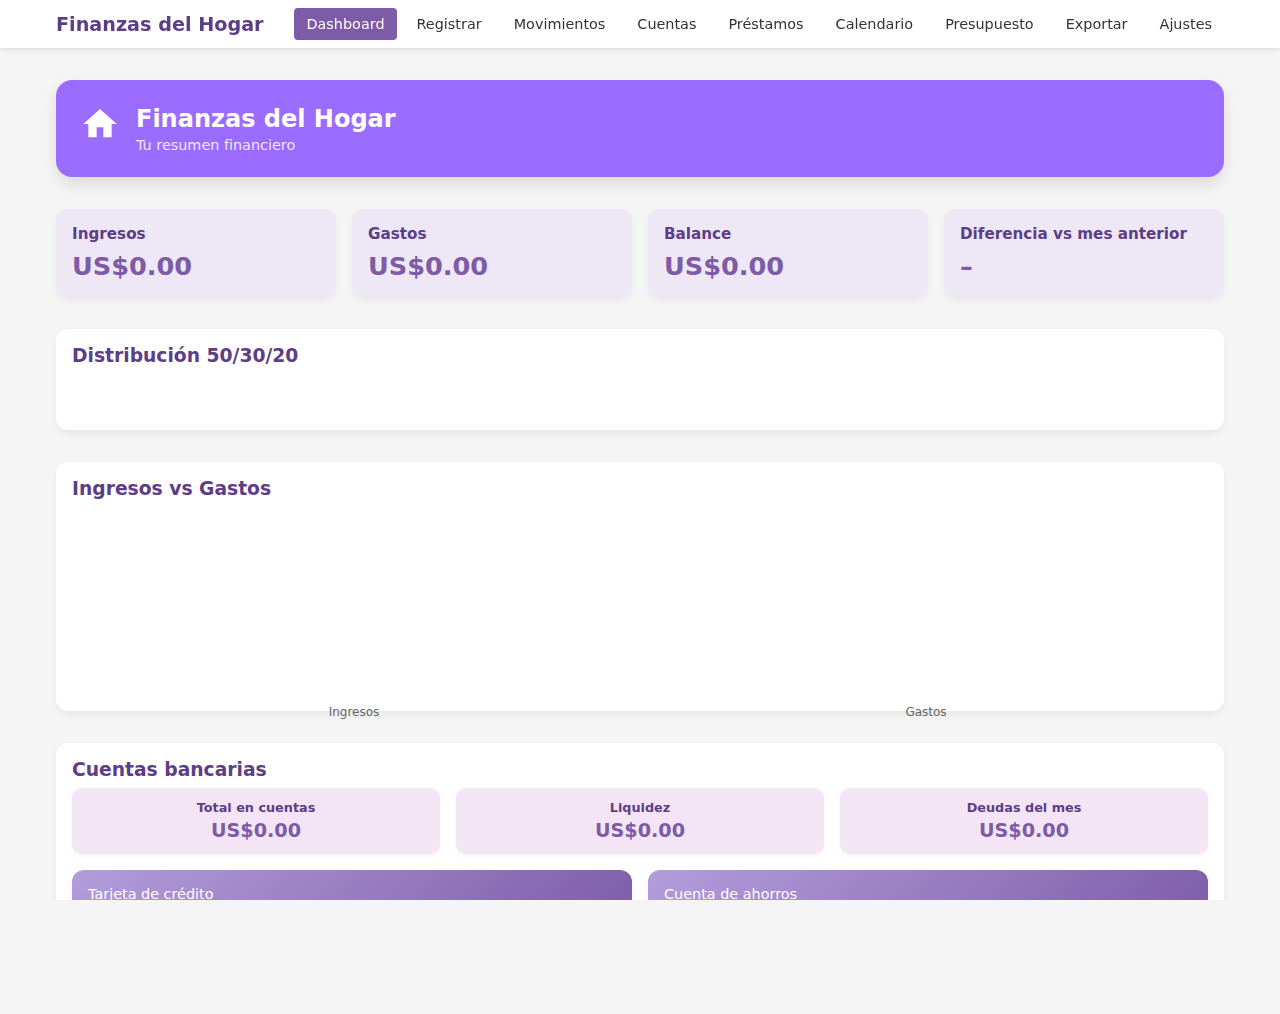
<file: finanzas_del_hogar_final_phase4/index.html>
<!DOCTYPE html>
<html lang="es">
  <head>
    <meta charset="UTF-8" />
    <meta name="viewport" content="width=device-width, initial-scale=1.0" />
    <!-- PWA primary color matching the purple iOS aesthetic -->
    <meta name="theme-color" content="#7D5BA6" />
    <title>Finanzas del Hogar</title>
    <!-- Manifest for PWA installation -->
    <link rel="manifest" href="./manifest.json" />
    <!-- Application styles: cargamos primero la versión minificada y luego la versión completa
         para que las nuevas clases de sobres se apliquen correctamente. -->
    <link rel="stylesheet" href="./style.min.css" />
    <link rel="stylesheet" href="./style.css" />
  </head>
  <body>
    <!-- Fixed navigation bar -->
    <header class="navbar">
      <!-- Encabezado móvil con menú hamburguesa y título -->
      <div id="mobile-header">
        <button id="btn-menu-mobile">☰</button>
        <span id="mobile-title">Finanzas del Hogar</span>
      </div>
      <div class="nav-container">
        <a href="#" class="nav-brand">Finanzas del Hogar</a>
        <!-- Menú de escritorio -->
        <nav class="nav-links desktop-menu">
          <!-- Each link contains a data-view attribute which corresponds
               to the id of the section it controls.  The SPA router in
               app.js will toggle visibility on click. -->
          <a href="#" class="nav-item active" data-view="dashboard">Dashboard</a>
          <a href="#" class="nav-item" data-view="registrar">Registrar</a>
          <a href="#" class="nav-item" data-view="movimientos">Movimientos</a>
          <a href="#" class="nav-item" data-view="cuentas">Cuentas</a>
          <a href="#" class="nav-item" data-view="prestamos">Préstamos</a>
          <a href="#" class="nav-item" data-view="calendario">Calendario</a>
          <a href="#" class="nav-item" data-view="presupuesto">Presupuesto</a>
          <a href="#" class="nav-item" data-view="exportar">Exportar</a>
          <a href="#" class="nav-item" data-view="ajustes">Ajustes</a>
        </nav>
      </div>
      <!-- Menú móvil desplegable -->
      <nav id="mobile-menu" class="hidden">
        <ul>
          <li data-view="dashboard">Dashboard</li>
          <li data-view="registrar">Registrar</li>
          <li data-view="movimientos">Movimientos</li>
          <li data-view="cuentas">Cuentas</li>
          <li data-view="prestamos">Préstamos</li>
          <li data-view="calendario">Calendario</li>
          <li data-view="presupuesto">Presupuesto</li>
          <li data-view="exportar">Exportar</li>
          <li data-view="ajustes">Ajustes</li>
        </ul>
      </nav>
    </header>

    <!-- Main application container.  Each section represents a view in our
         single‑page app.  Only the section with the class `active` is
         displayed at any given time. -->
    <main id="app" class="app-container">
      <!-- Dashboard view -->
      <section id="dashboard" class="view active">
        <!-- Tarjeta principal del dashboard -->
        <div class="hero-card">
          <div class="hero-icon">
            <!-- Icono de casa blanco como SVG para mejor control de color -->
            <svg width="40" height="40" viewBox="0 0 24 24" fill="none" xmlns="http://www.w3.org/2000/svg">
              <path d="M10 20v-6h4v6h5v-8h3L12 3 2 12h3v8h5z" fill="#FFFFFF" />
            </svg>
          </div>
          <div class="hero-text">
            <h2>Finanzas del Hogar</h2>
            <p>Tu resumen financiero</p>
          </div>
        </div>
        <!-- Resumen del mes -->
        <div class="dashboard-grid">
          <div class="summary-card-new" id="income-summary">
            <h3>Ingresos</h3>
            <p class="summary-value" id="income-summary-value">$0.00</p>
          </div>
          <div class="summary-card-new" id="expense-summary">
            <h3>Gastos</h3>
            <p class="summary-value" id="expense-summary-value">$0.00</p>
          </div>
          <div class="summary-card-new" id="balance-summary">
            <h3>Balance</h3>
            <p class="summary-value" id="balance-summary-value">$0.00</p>
          </div>
          <div class="summary-card-new" id="difference-summary">
            <h3>Diferencia vs mes anterior</h3>
            <p class="summary-value" id="difference-summary-value">–</p>
          </div>
        </div>
        <!-- Distribución 50/30/20 -->
        <div class="distribution-card card">
          <h3>Distribución 50/30/20</h3>
          <div class="distribution-bars">
            <div class="distribution-bar need" style="width: 50%">
              <span>50% Necesidades</span>
            </div>
            <div class="distribution-bar want" style="width: 30%">
              <span>30% Deseos</span>
            </div>
            <div class="distribution-bar saving" style="width: 20%">
              <span>20% Ahorro</span>
            </div>
          </div>
        </div>
        <!-- Gráfico simple de Ingresos vs Gastos -->
        <div class="chart-card card">
          <h3>Ingresos vs Gastos</h3>
          <div id="bar-chart" class="bar-chart"></div>
        </div>
        <!-- Sección de cuentas bancarias -->
        <div class="accounts-card card">
          <h3>Cuentas bancarias</h3>
          <div class="accounts-summary">
            <div class="account-metric">
              <h4>Total en cuentas</h4>
              <p id="accounts-total">$0.00</p>
            </div>
            <div class="account-metric">
              <h4>Liquidez</h4>
              <p id="accounts-liquid">$0.00</p>
            </div>
            <div class="account-metric">
              <h4>Deudas del mes</h4>
              <p id="accounts-debt">$0.00</p>
            </div>
          </div>
          <div class="wallet-placeholder">
            <div class="wallet-card-placeholder">Tarjeta de crédito<br />Balance: $0.00</div>
            <div class="wallet-card-placeholder">Cuenta de ahorros<br />Balance: $0.00</div>
          </div>
        </div>
      </section>

      <!-- Registrar view: formulario moderno para registrar un movimiento -->
      <section id="registrar" class="view">
        <div class="form-card">
          <h2>Registrar movimiento</h2>
          <!-- Formulario -->
          <form id="movimiento-form" class="movement-form">
            <!-- Tipo de movimiento -->
            <div class="form-group">
              <label for="mov-tipo">Tipo de movimiento</label>
              <select id="mov-tipo" required>
                <option value="ingreso">Ingreso</option>
                <option value="gasto">Gasto</option>
              </select>
            </div>
            <!-- Monto -->
            <div class="form-group">
              <label for="mov-monto">Monto</label>
              <input type="number" id="mov-monto" min="0" step="0.01" placeholder="0.00" required />
            </div>
            <!-- Sobre (solo visible en gastos) -->
            <div class="form-group" id="grupo-sobre" style="display:none;">
              <label for="mov-sobre">Sobre</label>
              <select id="mov-sobre">
                <!-- opciones cargadas dinámicamente -->
              </select>
            </div>
            <!-- Fecha oculta: la fecha se asigna automáticamente en JS -->
            <input type="hidden" id="mov-fecha" />
            <!-- Nota -->
            <div class="form-group">
              <label for="mov-nota">Nota</label>
              <textarea id="mov-nota" rows="3" placeholder="Añade una nota (opcional)"></textarea>
            </div>
            <!-- Botón -->
            <div class="form-group">
              <button type="submit" class="btn btn-primary">Guardar movimiento</button>
            </div>
          </form>
        </div>
      </section>

      <!-- Movimientos view: listado completo con filtros avanzados -->
      <section id="movimientos" class="view">
        <div class="movimientos-header">
          <h2>Movimientos</h2>
          <div class="movimientos-actions">
            <div class="search-bar">
              <input type="text" id="mov-search" placeholder="Buscar..." />
              <span class="search-icon">🔍</span>
            </div>
            <div class="filters-advanced">
              <div class="filter-group">
                <label for="mov-filter-type">Tipo</label>
                <select id="mov-filter-type">
                  <option value="todos">Todos</option>
                  <option value="ingreso">Ingresos</option>
                  <option value="gasto">Gastos</option>
                </select>
              </div>
              <div class="filter-group">
                <label for="mov-filter-range">Rango</label>
                <select id="mov-filter-range">
                  <option value="todos">Todos</option>
                  <option value="hoy">Hoy</option>
                  <option value="semana">Semana</option>
                  <option value="mes">Mes</option>
                </select>
              </div>
              <div class="filter-group">
                <label for="mov-filter-category">Categoría</label>
                <select id="mov-filter-category">
                  <option value="todas">Todas</option>
                  <!-- Categorías dinámicas -->
                </select>
              </div>
            </div>
          </div>
        </div>
        <div class="movimientos-history">
          <button id="btn-mes-actual" class="btn-secondary">Mes actual</button>
          <button id="btn-historial" class="btn-secondary">Historial mensual</button>
        </div>
        <div class="movimientos-summary">
          <div class="summary-box ingreso">
            <span>Ingresos</span>
            <p id="mov-ingresos-total">US$0.00</p>
          </div>
          <div class="summary-box gasto">
            <span>Gastos</span>
            <p id="mov-gastos-total">US$0.00</p>
          </div>
          <div class="summary-box balance">
            <span>Balance</span>
            <p id="mov-balance-total">US$0.00</p>
          </div>
        </div>
        <div class="movimientos-list" id="movimientos-list">
          <!-- Tarjetas de movimientos -->
        </div>
      </section>

      <!-- Cuentas view: estilo Apple Wallet con lista y formulario -->
      <section id="cuentas" class="view">
        <div class="cuentas-header">
          <h2>Cuentas</h2>
          <div class="cuentas-summary">
            <div class="summary-box total">
              <span>Total en cuentas</span>
              <p id="cuentas-total-saldo">US$0.00</p>
            </div>
            <div class="summary-box liquidez">
              <span>Liquidez</span>
              <p id="cuentas-liquidez">US$0.00</p>
            </div>
            <div class="summary-box deuda">
              <span>Deudas del mes</span>
              <p id="cuentas-deuda">US$0.00</p>
            </div>
          </div>
        </div>
        <div class="cuentas-stack" id="cuentas-list">
          <!-- Tarjetas de cuentas -->
        </div>
        <div class="cuenta-form-card">
          <h3 id="cuenta-form-title">Agregar cuenta</h3>
          <form id="cuenta-form">
            <div class="form-group">
              <label for="cuenta-nombre">Nombre de cuenta</label>
              <input type="text" id="cuenta-nombre" required />
            </div>
            <div class="form-group">
              <label for="cuenta-tipo">Tipo de cuenta</label>
              <select id="cuenta-tipo" required>
                <option value="">Seleccionar tipo</option>
                <option value="bancaria">Bancaria</option>
                <option value="tarjeta">Tarjeta</option>
                <option value="efectivo">Efectivo</option>
                <option value="otras">Otras</option>
              </select>
            </div>
            <div class="form-group">
              <label for="cuenta-saldo">Saldo</label>
              <input type="number" id="cuenta-saldo" step="0.01" required />
            </div>
            <div class="form-group">
              <label for="cuenta-nota">Nota</label>
              <textarea id="cuenta-nota" rows="2" placeholder="Opcional"></textarea>
            </div>
            <div class="form-group">
              <button type="submit" class="btn btn-primary">Guardar cuenta</button>
            </div>
          </form>
        </div>
      </section>

      <!-- Préstamos view -->
      <!-- =================== Módulo Préstamos =================== -->
      <section id="prestamos" class="view">
        <div class="prestamos-header">
          <h2>Préstamos</h2>
          <button id="btn-nuevo-prestamo" class="btn btn-primary">Nuevo préstamo</button>
        </div>
        <!-- Formulario para registrar o editar un préstamo -->
        <div id="prestamo-form-container" class="prestamo-form-card hidden">
          <h3 id="prestamo-form-title">Registrar préstamo</h3>
          <form id="prestamo-form" class="loan-form">
            <div class="form-group">
              <label for="prestamo-nombre">Nombre del préstamo</label>
              <input type="text" id="prestamo-nombre" required />
            </div>
            <div class="form-group">
              <label for="prestamo-tipo">Tipo de préstamo</label>
              <select id="prestamo-tipo" required>
                <option value="francesa">Francesa</option>
                <option value="americana">Americana</option>
                <option value="compuesto">Interés compuesto diario</option>
              </select>
            </div>
            <div class="form-group">
              <label for="prestamo-monto">Monto</label>
              <input type="number" id="prestamo-monto" step="0.01" min="0" required />
            </div>
            <div class="form-group">
              <label for="prestamo-tasa">Tasa anual (%)</label>
              <input type="number" id="prestamo-tasa" step="0.01" min="0" required />
            </div>
            <div class="form-group">
              <label for="prestamo-plazo">Plazo (meses)</label>
              <input type="number" id="prestamo-plazo" min="1" required />
            </div>
            <div class="form-group">
              <label for="prestamo-fecha-inicio">Fecha de inicio</label>
              <input type="date" id="prestamo-fecha-inicio" required />
            </div>
            <div class="form-group">
              <label for="prestamo-fecha-primer-pago">Fecha del primer pago</label>
              <input type="date" id="prestamo-fecha-primer-pago" required />
            </div>
            <div class="form-group">
              <button type="submit" class="btn btn-primary">Guardar préstamo</button>
            </div>
          </form>
        </div>
        <!-- Lista de préstamos activos -->
        <div id="prestamos-list" class="prestamos-list">
          <!-- Tarjetas de préstamos se insertan con JS -->
        </div>
        <!-- Detalle del préstamo seleccionado -->
        <div id="prestamo-detalle-container" class="prestamo-detalle hidden">
          <!-- Sección para mostrar detalle y cronograma -->
        </div>
      </section>

      <!-- =================== Módulo Calendario =================== -->
      <section id="calendario" class="view">
        <!-- Tabs para cambiar entre calendario y agenda -->
        <div class="calendario-tabs">
          <button id="btn-vista-calendario" class="tab-activa">Calendario</button>
          <button id="btn-vista-agenda">Agenda del Mes</button>
        </div>
        <!-- Vista del calendario -->
        <div id="vista-calendario">
          <div class="calendar-header">
            <button id="cal-prev" class="btn-nav" aria-label="Mes anterior">&#x276E;</button>
            <h2 id="calendar-title">Calendario</h2>
            <button id="cal-next" class="btn-nav" aria-label="Mes siguiente">&#x276F;</button>
          </div>
          <div class="calendar-grid" id="calendar-grid">
            <!-- Celdas del calendario -->
          </div>
          <div id="calendar-details" class="calendar-details hidden">
            <!-- Detalles del día seleccionado -->
          </div>
        </div>
        <!-- Vista de agenda financiera del mes (renombrada) -->
        <div id="vista-agenda-mes" style="display:none;">
          <h2>Agenda Financiera del Mes</h2>
          <div class="agenda-resumen">
            <p><strong>Total a pagar este mes:</strong> <span id="agenda-total"></span></p>
            <p><strong>Total pagado:</strong> <span id="agenda-pagado"></span></p>
            <p><strong>Total pendiente:</strong> <span id="agenda-pendiente"></span></p>
          </div>
          <div id="agenda-list" class="agenda-list"></div>
        </div>
      </section>

      <!-- =================== Módulo Presupuesto =================== -->
      <section id="presupuesto" class="view">
        <!-- Nueva vista de presupuesto basada en sobres -->
        <div class="sobres-header">
          <h2>Presupuesto / Sobres</h2>
          <div class="sobres-header-actions">
            <button id="btn-nuevo-sobre" class="btn btn-primary">Nuevo sobre</button>
            <button id="btn-ir-cierre-mensual" class="btn btn-secondary">Cerrar mes (sobres)</button>
          </div>
        </div>
        <!-- Resumen general de sobres -->
        <div id="sobres-resumen" class="sobres-resumen"></div>
        <!-- Lista de sobres -->
        <div id="sobres-list" class="sobres-list"></div>

        <!-- Reporte de distribución de ingresos entre sobres -->
        <div id="reporte-distribucion"></div>
        <!-- Formulario para crear o editar sobres -->
        <div id="sobre-form-container" class="sobres-form-card hidden">
          <h3 id="sobre-form-title">Nuevo sobre</h3>
          <form id="sobre-form" class="sobres-form">
            <div class="form-group">
              <label for="sobre-nombre">Nombre del sobre</label>
              <input type="text" id="sobre-nombre" required />
            </div>
            <div class="form-group">
              <label for="sobre-tipo">Tipo</label>
              <select id="sobre-tipo" required>
                <option value="fijo">Fijo</option>
                <option value="variable">Variable</option>
              </select>
            </div>
            <div class="form-group" id="sobre-limite-group">
              <label for="sobre-limite">Límite (solo fijos)</label>
              <input type="number" id="sobre-limite" step="0.01" min="0" />
            </div>
            <div class="form-group">
              <label for="sobre-prioridad">Prioridad</label>
              <select id="sobre-prioridad">
                <option value="alta">Alta (primero)</option>
                <option value="media">Media</option>
                <option value="baja">Baja (último)</option>
              </select>
            </div>
            <div class="form-group">
              <label for="sobre-categoria-distribucion">Tipo de distribución</label>
              <select id="sobre-categoria-distribucion">
                <option value="necesidad">Necesidad</option>
                <option value="deseo">Deseo</option>
                <option value="ahorro">Ahorro</option>
              </select>
            </div>
            <div class="form-group" id="grupo-dia-pago" style="display:none;">
              <label for="sobre-dia-pago">Día de pago</label>
              <input id="sobre-dia-pago" type="number" min="1" max="31" placeholder="Ej: 15" />
              <small>Es el día del mes en que normalmente pagas este gasto fijo.</small>
            </div>
            <div class="form-group">
              <label for="sobre-categoria">Categoría vinculada</label>
              <select id="sobre-categoria">
                <option value="">Sin categoría</option>
                <option value="Comida">Comida</option>
                <option value="Transporte">Transporte</option>
                <option value="Salud">Salud</option>
                <option value="Entretenimiento">Entretenimiento</option>
                <option value="Otros">Otros</option>
              </select>
            </div>
            <div class="form-group">
              <label for="sobre-metodo">Método de distribución</label>
              <select id="sobre-metodo">
                <option value="prioridad">Por prioridad</option>
                <option value="equitativa">Equitativa</option>
                <option value="proporcional">Proporcional al límite</option>
              </select>
            </div>
            <div class="form-group">
              <button type="submit" class="btn btn-primary">Guardar sobre</button>
            </div>
          </form>
        </div>
      </section>

      <!-- =================== Módulo Exportar =================== -->
      <section id="exportar" class="view">
        <h2>Exportar datos</h2>
        <div class="export-section">
          <h3>Selecciona el tipo de datos</h3>
          <div class="export-options">
            <label><input type="checkbox" id="export-movimientos" checked /> Movimientos</label>
            <label><input type="checkbox" id="export-cuentas" checked /> Cuentas</label>
            <label><input type="checkbox" id="export-prestamos" checked /> Préstamos</label>
            <label><input type="checkbox" id="export-sobres" checked /> Presupuesto/Sobres</label>
          </div>
          <h3>Formato</h3>
          <div class="export-format">
            <select id="export-format">
              <option value="json">JSON</option>
              <option value="csv">CSV</option>
              <option value="txt">TXT</option>
            </select>
            <button id="btn-exportar" class="btn btn-primary">Exportar</button>
          </div>
        </div>
        <div class="export-pdf-section">
          <h3>Informe en PDF</h3>
          <button id="btn-exportar-pdf" class="btn btn-primary">Generar PDF</button>
        </div>
      </section>

      <!-- =================== Cierre Mensual de Sobres =================== -->
      <section id="vista-cierre-mensual" class="view hidden">
        <h2>Cierre mensual de sobres</h2>
        <p>Compara el dinero físico con el saldo de la app para cada sobre.</p>
        <div id="cierre-sobres-list" class="cierre-sobres-list"></div>
        <div class="cierre-acciones">
          <button id="btn-cancelar-cierre" type="button">Cancelar</button>
          <button id="btn-confirmar-cierre" type="button" class="btn btn-primary">Confirmar cierre del mes</button>
        </div>
        <div id="cierre-resumen" class="cierre-resumen"></div>
      </section>


      <!-- =================== Módulo Ajustes =================== -->
      <section id="ajustes" class="view">
        <h2>Ajustes</h2>
        <form id="ajustes-form" class="settings-form">
          <div class="form-group">
            <label for="user-name">Nombre de usuario</label>
            <input type="text" id="user-name" />
          </div>
          <div class="form-group">
            <label for="user-currency">Moneda preferida</label>
            <select id="user-currency">
              <option value="USD">USD</option>
              <option value="DOP">DOP</option>
              <option value="EUR">EUR</option>
            </select>
          </div>
          <div class="form-group">
            <label for="font-size-select">Tamaño de fuente</label>
            <select id="font-size-select">
              <option value="med">Mediana</option>
              <option value="small">Pequeña</option>
              <option value="large">Grande</option>
            </select>
          </div>
          <div class="form-group">
            <label><input type="checkbox" id="dark-mode-toggle" /> Modo oscuro</label>
          </div>
          <div class="form-group">
            <label><input type="checkbox" id="contrast-toggle" /> Alto contraste</label>
          </div>
          <div class="form-group">
            <label><input type="checkbox" id="animations-toggle" checked /> Habilitar animaciones</label>
          </div>
          <div class="form-group">
            <button id="btn-guardar-ajustes" type="button" class="btn btn-primary">Guardar ajustes</button>
          </div>
          <div class="form-group">
            <button id="btn-export-backup" type="button" class="btn btn-secondary">Exportar backup</button>
            <input type="file" id="import-backup-input" accept="application/json" style="display:none;" />
            <button id="btn-import-backup" type="button" class="btn btn-secondary">Importar backup</button>
          </div>
          <div class="form-group">
            <button id="btn-optimize-app" type="button" class="btn btn-secondary">Optimizar App</button>
          </div>
          <div class="form-group">
            <button id="btn-reset-data" type="button" class="btn btn-danger">Restaurar todos los datos</button>
          </div>
          <p class="version-info">Versión: 1.0.0</p>
        </form>
      </section>

      <!-- =================== Vista Detalle Sobre =================== -->
      <!-- Esta vista muestra información detallada de un sobre seleccionado. -->
      <section id="vista-sobre-detalle" class="view">
        <!-- El contenido se generará dinámicamente mediante JS -->
      </section>

      <!-- =================== Vista de Cierre Mensual (placeholder) =================== -->
      <!-- Esta sección se mantuvo aquí por compatibilidad, pero ya no se usa.
           El contenido real del cierre mensual se define en la sección anterior
           con id="vista-cierre-mensual" y se controla via JS.  Esta sección
           permanece sin funcionalidad para evitar IDs duplicados. -->
      <section id="vista-cierre-mensual-legacy" class="hidden"></section>
    </main>

    <!-- Librerías externas para generación de PDF (html2canvas y jsPDF) -->
    <!-- Cargamos primero las librerías de terceros para que estén disponibles cuando se ejecute app.js -->
    <script src="https://cdnjs.cloudflare.com/ajax/libs/html2canvas/1.4.1/html2canvas.min.js" integrity="sha512-BNaP9aBhgzWrAXjN0W0mdZShSpEafVFsltL38gdnAyL7I7+dUULUNuOiyBA0jR4cE6OFB49SR1GCRXvVhXXhMw==" crossorigin="anonymous" referrerpolicy="no-referrer"></script>
    <script src="https://cdnjs.cloudflare.com/ajax/libs/jspdf/2.5.1/jspdf.umd.min.js" integrity="sha512-HIqbaTT5vZcd5pbOmT44y4AivIMuBJOCa/MEGLjm+rXhN8gGs23Qu4pWAzGn9rprAlXa/5qIwmAeGHw8UAXAuw==" crossorigin="anonymous" referrerpolicy="no-referrer"></script>
    <!-- Application script principal -->
    <!-- Cargamos la versión no minificada para incluir el sistema de sobres y demás funcionalidades actualizadas -->
    <script src="./app.js"></script>
    <!-- Register service worker if available -->
    <script>
      if ('serviceWorker' in navigator) {
        window.addEventListener('load', () => {
          navigator.serviceWorker
            .register('./service-worker.js')
            .catch((err) => console.warn('Service worker registration failed:', err));
        });
      }
    </script>
  </body>
</html>
</file>
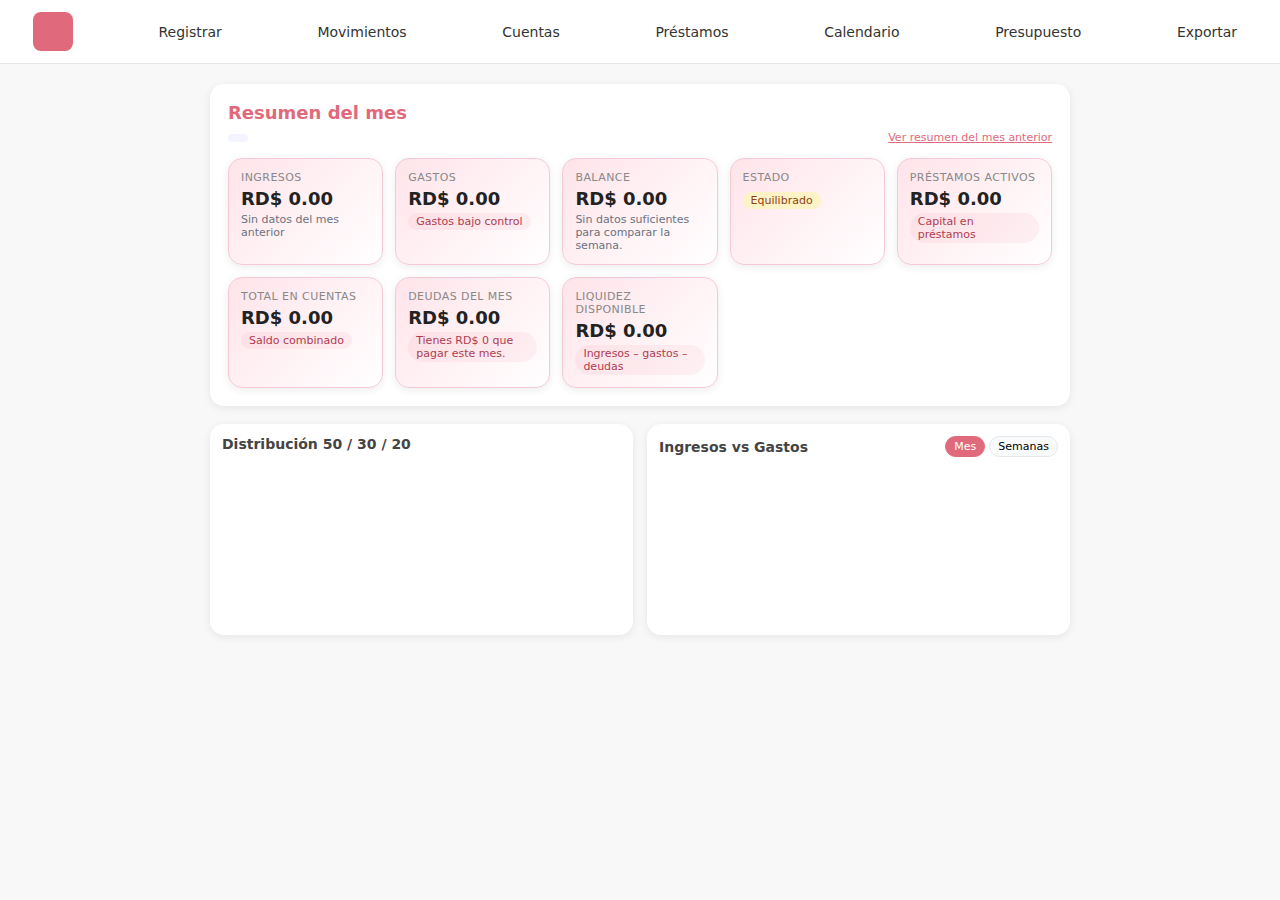
<file: jules_session_9358701973418559429_improve-app-and-refactor/index.html>
<!DOCTYPE html>
<html lang="es">
<head>
  <meta charset="UTF-8" />
  <title>Finanzas del Hogar</title>
  <meta name="viewport" content="width=device-width, initial-scale=1" />

  <!-- ICONO iOS -->
  <link rel="apple-touch-icon" href="icon-180.png">
  <link rel="apple-touch-icon" sizes="180x180" href="icon-180.png">

  <!-- PWA -->
  <link rel="manifest" href="manifest.json" />
  <meta name="theme-color" content="#ffffff" />

  <!-- Chart.js -->
  <script src="https://cdn.jsdelivr.net/npm/chart.js"></script>

  <link rel="stylesheet" href="css/style.css">
</head>

<body>
<header>
  <!-- Casita sin texto -->
  <button id="btnDashboard" class="active">
    <svg class="icon-casa" viewBox="0 0 24 24">
      <path d="M3 10.5L12 3l9 7.5V21a1 1 0 0 1-1 1h-5v-7H9v7H4a1 1 0 0 1-1-1v-10.5z"/>
    </svg>
  </button>

  <button id="btnRegistrar">Registrar</button>
  <button id="btnMovimientos">Movimientos</button>
  <button id="btnCuentas">Cuentas</button>
  <button id="btnPrestamos">Préstamos</button>
  <button id="btnCalendario">Calendario</button>
  <button id="btnPresupuesto">Presupuesto</button>
  <button id="btnExportar">Exportar</button>
</header>

<div id="notificacion" style="position: fixed; top: 20px; right: 20px; background-color: #4CAF50; color: white; padding: 15px; border-radius: 5px; z-index: 1000; display: none; white-space: pre-wrap;"></div>

<main>

  <!-- DASHBOARD -->
  <section id="seccion-dashboard">
    <div class="card">
      <h3>Resumen del mes</h3>

      <div class="month-row">
        <div id="dashboard-mes" class="month-badge"></div>
        <button type="button" id="btn-resumen-anterior" class="btn-link-small">
          Ver resumen del mes anterior
        </button>
      </div>

      <div class="dashboard-grid">
        <div class="kpi-box">
          <div class="kpi-label">Ingresos</div>
          <div class="kpi-value" id="kpi-ingresos">RD$ 0</div>
          <div class="kpi-extra" id="kpi-ingresos-variacion">Sin datos del mes anterior</div>
        </div>

        <div class="kpi-box">
          <div class="kpi-label">Gastos</div>
          <div class="kpi-value" id="kpi-gastos">RD$ 0</div>
          <span class="kpi-tag" id="kpi-gastos-alerta">Dinero que sale</span>
        </div>

        <div class="kpi-box">
          <div class="kpi-label">Balance</div>
          <div class="kpi-value" id="kpi-balance">RD$ 0</div>
          <div class="kpi-extra" id="kpi-balance-tendencia">
            Sin datos suficientes para comparar la semana.
          </div>
        </div>

        <div class="kpi-box">
          <div class="kpi-label">Estado</div>
          <span class="kpi-tag estado-badge" id="kpi-estado">En equilibrio</span>
        </div>

        <div class="kpi-box">
          <div class="kpi-label">Préstamos activos</div>
          <div class="kpi-value" id="kpi-prestamos">RD$ 0</div>
          <span class="kpi-tag">Capital en préstamos</span>
        </div>

        <div class="kpi-box">
          <div class="kpi-label">Total en cuentas</div>
          <div class="kpi-value" id="kpi-total-cuentas">RD$ 0</div>
          <span class="kpi-tag">Saldo combinado</span>
        </div>

        <div class="kpi-box">
          <div class="kpi-label">Deudas del mes</div>
          <div class="kpi-value" id="kpi-deuda-mes">RD$ 0</div>
          <span class="kpi-tag" id="kpi-deuda-texto">Tienes RD$ 0 que pagar este mes.</span>
        </div>

        <div class="kpi-box">
          <div class="kpi-label">Liquidez disponible</div>
          <div class="kpi-value" id="kpi-liquidez">RD$ 0</div>
          <span class="kpi-tag">Ingresos – gastos – deudas</span>
        </div>
      </div>
    </div>

    <div class="charts-grid">
      <div class="chart-container">
        <h4>Distribución 50 / 30 / 20</h4>
        <canvas id="chart-503020"></canvas>
        <p id="texto-503020" class="chart-footnote"></p>
      </div>

      <div class="chart-container">
        <div class="chart-header">
          <h4>Ingresos vs Gastos</h4>
          <div class="chart-toggle">
            <button class="chart-toggle-btn active" data-modo="mes">Mes</button>
            <button class="chart-toggle-btn" data-modo="semana">Semanas</button>
          </div>
        </div>
        <canvas id="chart-ing-gastos"></canvas>
      </div>
    </div>
  </section>

  <!-- REGISTRAR -->
  <section id="seccion-registrar" class="hidden">
    <div class="card">
      <div class="section-title" data-role="titulo-form">Registrar movimiento</div>
      <p class="section-subtitle">Agrega ingresos o gastos del hogar.</p>

      <form id="form-mov" data-form="movimiento">
        <div class="row form-row">
          <div>
            <label for="tipo">Tipo</label>
            <select id="tipo">
              <option value="Ingreso">Ingreso</option>
              <option value="Gasto">Gasto</option>
            </select>
          </div>

          <div>
            <label for="fecha">Fecha</label>
            <input type="date" id="fecha">
          </div>
        </div>

        <div class="form-row">
          <label for="monto">Monto</label>
          <input type="text" id="monto" placeholder="Ej: 30,000">
        </div>

        <div class="form-row">
          <label for="categoria">Categoría</label>
          <select id="categoria"></select>
        </div>

        <!-- NUEVO: seleccionar cuenta asociada -->
        <div class="form-row">
          <label for="mov-cuenta">Cuenta asociada</label>
          <select id="mov-cuenta"></select>
        </div>

        <div class="form-row">
          <label for="tipo503020">50 / 30 / 20</label>
          <select id="tipo503020">
            <option value="Necesidad">Necesidad (50%)</option>
            <option value="Deseo">Deseo (30%)</option>
            <option value="Ahorro">Ahorro (20%)</option>
          </select>
        </div>

        <div class="form-row">
          <label for="nota">Nota (opcional)</label>
          <textarea id="nota" placeholder="Ej: Supermercado, luz, salida, etc."></textarea>
        </div>

        <div class="form-row">
          <button type="submit" class="btn-primary" id="btn-guardar">
            Guardar movimiento
          </button>
        </div>
      </form>
    </div>
  </section>

  <!-- MOVIMIENTOS + HISTORIAL -->
  <section id="seccion-movimientos" class="hidden">
    <div class="card">
      <div class="section-title">Movimientos</div>
      <p class="section-subtitle">Revisa los movimientos del mes o consulta el historial mensual.</p>

      <div class="subtabs">
        <button class="subtab-btn active" data-subtab="actual">Del mes actual</button>
        <button class="subtab-btn" data-subtab="historial">Historial mensual</button>
      </div>

      <!-- SUBTAB: MOVIMIENTOS ACTUALES -->
      <div id="subtab-actual" class="subtab-content active">
        <div class="row">
          <div>
            <label>Buscar</label>
            <input type="text" id="buscar" placeholder="Filtrar por categoría, nota, monto...">
          </div>
        </div>

        <div class="row">
          <div>
            <label>Tipo</label>
            <select id="filtro-tipo">
              <option value="Todos">Todos</option>
              <option value="Ingreso">Ingresos</option>
              <option value="Gasto">Gastos</option>
            </select>
          </div>
          <div>
            <label>50 / 30 / 20</label>
            <select id="filtro503020">
              <option value="Todos">Todos</option>
              <option value="Necesidad">Necesidad</option>
              <option value="Deseo">Deseo</option>
              <option value="Ahorro">Ahorro</option>
            </select>
          </div>
        </div>

        <!-- Resumen de movimientos filtrados -->
        <p id="resumen-mov" class="section-subtitle" style="margin-top:4px;"></p>

        <div style="margin-top:10px; overflow-x:auto;">
          <table>
            <thead>
              <tr>
                <th>Fecha</th>
                <th>Tipo</th>
                <th>Monto</th>
                <th>Categoría</th>
                <th>Cuenta</th>
                <th>50/30/20</th>
                <th>Nota</th>
                <th>Editar</th>
                <th>Eliminar</th>
              </tr>
            </thead>
            <tbody id="tabla-actual"></tbody>
          </table>
        </div>
      </div>

      <!-- SUBTAB: HISTORIAL -->
      <div id="subtab-historial" class="subtab-content">
        <div class="row">
          <div>
            <label>Mes</label>
            <select id="historial-meses"></select>
          </div>
        </div>

        <div style="margin-top:10px; overflow-x:auto;">
          <table>
            <thead>
              <tr>
                <th>Fecha</th>
                <th>Tipo</th>
                <th>Monto</th>
                <th>Categoría</th>
                <th>50/30/20</th>
                <th>Nota</th>
              </tr>
            </thead>
            <tbody id="tabla-historial"></tbody>
          </table>
        </div>
      </div>
    </div>
  </section>

  <!-- CUENTAS & TARJETAS -->
  <section id="seccion-cuentas" class="hidden">
    <div class="card">
      <div class="section-title">Cuentas y tarjetas</div>
      <p class="section-subtitle">
        Visualiza tus cuentas bancarias y tarjetas al estilo Apple Wallet.
      </p>

      <div id="lista-cuentas" class="cuentas-stack"></div>
    </div>

    <div class="card">
      <div class="section-title">Agregar / editar cuenta</div>
      <p class="section-subtitle">Registra cuentas bancarias, tarjetas o efectivo.</p>

      <form id="form-cuenta">
        <input type="hidden" id="cuenta-id">

        <label for="cuenta-nombre">Nombre de la cuenta</label>
        <input type="text" id="cuenta-nombre" placeholder="Ej: Banco Popular nómina" required>

        <div class="row">
          <div>
            <label for="cuenta-tipo">Tipo</label>
            <select id="cuenta-tipo">
              <option value="Cuenta de ahorro">Cuenta de ahorro</option>
              <option value="Cuenta corriente">Cuenta corriente</option>
              <option value="Tarjeta de crédito">Tarjeta de crédito</option>
              <option value="Efectivo">Efectivo</option>
              <option value="Otra">Otra</option>
            </select>
          </div>
          <div>
            <label for="cuenta-numero">Últimos 4 dígitos</label>
            <input type="text" id="cuenta-numero" maxlength="4" placeholder="Ej: 1234">
          </div>
        </div>

        <div class="row">
          <div>
            <label for="cuenta-saldo">Saldo actual</label>
            <input type="number" id="cuenta-saldo" placeholder="Ej: 25000">
          </div>
          <div>
            <label for="cuenta-color">Color de tarjeta</label>
            <input type="color" id="cuenta-color" value="#0f172a">
            <div id="cuenta-color-preview" class="cuenta-color-preview"></div>
          </div>
        </div>

        <div class="row">
          <div>
            <label for="cuenta-dia-corte">Día de corte (tarjeta)</label>
            <input type="number" id="cuenta-dia-corte" min="1" max="31" placeholder="Ej: 15">
          </div>
          <div>
            <label for="cuenta-dia-pago">Día de pago (tarjeta)</label>
            <input type="number" id="cuenta-dia-pago" min="1" max="31" placeholder="Ej: 25">
          </div>
        </div>

        <label for="cuenta-nota">Nota (opcional)</label>
        <textarea id="cuenta-nota" placeholder="Ej: Cuenta principal de sueldo, uso diario, etc."></textarea>

        <button type="submit" class="btn-primary">Guardar cuenta</button>
      </form>
    </div>

    <div class="card" id="card-detalle-cuenta" style="display:none;">
      <div class="section-title" id="detalle-cuenta-titulo">Detalle de la cuenta</div>
      <p class="section-subtitle" id="detalle-cuenta-subtitulo"></p>
      <p id="detalle-cuenta-nota"></p>
    </div>
  </section>

  <!-- PRÉSTAMOS -->
  <section id="seccion-prestamos" class="hidden">
    <div class="card">
      <div class="section-title">Registrar préstamo</div>
      <p class="section-subtitle">
        Crea préstamos con diferentes tipos de amortización (francesa, interés compuesto diario, americana).
      </p>

      <form id="form-prestamo">
        <label for="prestamo-nombre">Nombre del préstamo</label>
        <input type="text" id="prestamo-nombre" placeholder="Ej: Préstamo carro, Banco X" required>

        <div class="row">
          <div>
            <label for="prestamo-tipo">Tipo de amortización</label>
            <select id="prestamo-tipo">
              <option value="francesa">Francesa (cuota fija)</option>
              <option value="compuesto-diario">Interés compuesto diario</option>
              <option value="americana">Americana (solo interés + capital al final)</option>
            </select>
          </div>
          <div>
            <label for="prestamo-monto">Monto</label>
            <input type="number" id="prestamo-monto" placeholder="Ej: 150000" required>
          </div>
        </div>

        <div class="row">
          <div>
            <label for="prestamo-tasa">Tasa anual (%)</label>
            <input type="number" id="prestamo-tasa" placeholder="Ej: 24" step="0.01" required>
          </div>
          <div>
            <label for="prestamo-plazo">Plazo (meses)</label>
            <input type="number" id="prestamo-plazo" placeholder="Ej: 12" required>
          </div>
        </div>

        <div class="row">
          <div>
            <label for="prestamo-fecha-inicio">Fecha de inicio</label>
            <input type="date" id="prestamo-fecha-inicio">
          </div>
          <div>
            <label for="prestamo-fecha-primer-pago">Fecha primer pago</label>
            <input type="date" id="prestamo-fecha-primer-pago">
          </div>
        </div>

        <label for="prestamo-nota">Nota (opcional)</label>
        <textarea id="prestamo-nota" placeholder="Ej: Préstamo personal, cliente, banco, etc."></textarea>

        <button type="submit" class="btn-primary">Calcular y guardar préstamo</button>
      </form>
    </div>

    <div class="card">
      <div class="section-title">Préstamos activos</div>
      <p class="section-subtitle">Lista de préstamos guardados con su resumen principal.</p>

      <div style="overflow-x:auto;">
        <table>
          <thead>
            <tr>
              <th>Nombre</th>
              <th>Tipo</th>
              <th>Monto</th>
              <th>Cuota aprox.</th>
              <th>Plazo</th>
              <th>Detalle</th>
              <th>Eliminar</th>
            </tr>
          </thead>
          <tbody id="tabla-prestamos"></tbody>
        </table>
      </div>
    </div>

    <div class="card" id="card-detalle-prestamo" style="display:none;">
      <div class="section-title" id="detalle-prestamo-titulo">Detalle del préstamo</div>
      <p class="section-subtitle" id="detalle-prestamo-subtitulo"></p>

      <div style="max-height:300px; overflow:auto; margin-top:10px;">
        <table>
          <thead>
            <tr>
              <th>#</th>
              <th>Fecha</th>
              <th>Cuota</th>
              <th>Capital</th>
              <th>Interés</th>
              <th>Saldo</th>
            </tr>
          </thead>
          <tbody id="tabla-detalle-prestamo"></tbody>
        </table>
      </div>
    </div>
  </section>

  <!-- CALENDARIO -->
  <section id="seccion-calendario" class="hidden">
    <div class="card">
      <div class="section-title">Calendario de pagos</div>
      <p class="section-subtitle">
        Visualiza cuotas de préstamos y fechas clave de tarjetas en un calendario mensual o vista de agenda.
      </p>

      <div class="cal-tabs">
        <button class="cal-tab-btn active" data-calvista="mes">Calendario</button>
        <button class="cal-tab-btn" data-calvista="agenda">Agenda</button>
      </div>

      <!-- Vista Calendario -->
      <div id="vista-cal-mes" class="cal-tab-content active">
        <div class="row" style="align-items:center; margin-bottom:8px;">
          <div class="cal-nav-btns">
            <button class="btn-small" id="cal-prev">&lt;</button>
            <button class="btn-small" id="cal-next">&gt;</button>
          </div>
          <div style="font-size:14px;font-weight:600;" id="calendario-mes-actual"></div>
        </div>

        <div class="cal-grid-header">
          <div>Lun</div>
          <div>Mar</div>
          <div>Mié</div>
          <div>Jue</div>
          <div>Vie</div>
          <div>Sáb</div>
          <div>Dom</div>
        </div>
        <div id="cal-grid" class="cal-grid-dias"></div>

        <div id="cal-detalle-dia" style="margin-top:10px; font-size:12px;">
          <span style="color:#6b7280;">Toca un día del calendario para ver sus pagos.</span>
        </div>
      </div>

      <!-- Vista Agenda -->
      <div id="vista-cal-agenda" class="cal-tab-content">
        <div id="cal-agenda-lista"></div>
      </div>
    </div>
  </section>

  <!-- PRESUPUESTO -->
  <section id="seccion-presupuesto" class="hidden">
    <div class="card">
      <div class="section-title">Presupuesto mensual</div>
      <p class="section-subtitle">Define cuánto quieres destinar a cada parte del 50 / 30 / 20.</p>

      <div class="row">
        <div>
          <label>Necesidades (50%)</label>
          <input type="number" id="presu-nec" placeholder="Ej: 20000">
        </div>
        <div>
          <label>Deseos (30%)</label>
          <input type="number" id="presu-des" placeholder="Ej: 12000">
        </div>
        <div>
          <label>Ahorros (20%)</label>
          <input type="number" id="presu-aho" placeholder="Ej: 8000">
        </div>
      </div>

      <button class="btn-primary" id="btn-presu">Guardar presupuesto</button>
    </div>
  </section>

  <!-- EXPORTAR -->
  <section id="seccion-exportar" class="hidden">
    <div class="card">
      <div class="section-title">Exportar datos</div>
      <p class="section-subtitle">Descarga tus movimientos en un archivo CSV para abrir en Excel o Numbers.</p>

      <button class="btn-primary" id="btn-exportar">Descargar CSV del mes actual</button>
    </div>
  </section>

<script src="js/script.js"></script>
</main>
</body>
</html>
</file>
<file: finanzas_del_hogar_final_phase4/style.css>
/*
 * Estilos principales para la aplicación "Finanzas del Hogar".
 * La estética se inspira en la interfaz de iOS con tonos púrpuras,
 * superficies limpias, sombras suaves y bordes redondeados.
 */

/* Variables de colores para una fácil personalización */
:root {
  --primary-color: #7d5ba6; /* Púrpura principal */
  --primary-light: #b39ddb; /* Versión más clara */
  --primary-dark: #5e3d87; /* Versión más oscura */
  --accent-color: #9575cd; /* Color de acento */
  --bg-color: #f5f5f5; /* Fondo general */
  --surface-color: #ffffff; /* Tarjetas y superficies */
  --text-color: #333333; /* Color principal del texto */
  --text-light: #666666; /* Color secundario del texto */
  --success-color: #4caf50; /* Para ingresos */
  --danger-color: #e53935; /* Para gastos */
}

/* Reset básico */
* {
  box-sizing: border-box;
  margin: 0;
  padding: 0;
}

html, body {
  height: 100%;
  font-family: system-ui, -apple-system, BlinkMacSystemFont, 'Segoe UI', Roboto, sans-serif;
  background-color: var(--bg-color);
  color: var(--text-color);
  /* Ocultamos el desplazamiento horizontal en general pero permitimos
     el desplazamiento vertical.  La clase .menu-open se aplicará al
     <body> para bloquear el scroll únicamente cuando el menú móvil
     esté abierto. */
  overflow-x: hidden;
  overflow-y: auto;
}

/* Bloquear el desplazamiento global cuando el menú móvil está abierto */
body.menu-open {
  overflow: hidden;
}

/* =====================
   Configuraciones de accesibilidad
   ===================== */
/* Tamaños de fuente configurables aplicados al elemento raíz.
   El script de ajustes añadirá las clases correspondientes a
   document.documentElement según la selección del usuario. */
.font-small {
  font-size: 14px;
}
.font-med {
  font-size: 16px;
}
.font-large {
  font-size: 18px;
}

/* Alto contraste para usuarios con necesidades visuales.
   Reasigna variables de color para maximizar el contraste. */
.contrast-high {
  --bg-color: #ffffff;
  --surface-color: #ffffff;
  --text-color: #000000;
  --primary-color: #6a1b9a;
  --primary-light: #ce93d8;
  --primary-dark: #38006b;
  --accent-color: #7b1fa2;
  --success-color: #2e7d32;
  --danger-color: #c62828;
}

/* Navbar */
.navbar {
  position: fixed;
  top: 0;
  left: 0;
  width: 100%;
  background-color: var(--surface-color);
  box-shadow: 0 2px 4px rgba(0, 0, 0, 0.1);
  z-index: 1000;
}

.nav-container {
  display: flex;
  align-items: center;
  justify-content: space-between;
  max-width: 1200px;
  margin: 0 auto;
  padding: 0.5rem 1rem;
}

.nav-brand {
  font-weight: bold;
  font-size: 1.2rem;
  color: var(--primary-dark);
  text-decoration: none;
}

.nav-links {
  display: flex;
  flex-wrap: wrap;
  gap: 0.5rem;
}

.nav-item {
  color: var(--text-color);
  padding: 0.5rem 0.75rem;
  text-decoration: none;
  border-radius: 4px;
  transition: background-color 0.2s ease;
  font-size: 0.9rem;
}

.nav-item:hover {
  background-color: var(--primary-light);
  color: var(--surface-color);
}

.nav-item.active {
  background-color: var(--primary-color);
  color: var(--surface-color);
}

/* Contenedor principal */
.app-container {
  max-width: 1200px;
  margin: 0 auto;
  padding: 5rem 1rem 2rem;
  /* El padding-top deja espacio para la barra de navegación fija */
}

/* Vistas (secciones) */
.view {
  display: none;
}

.view.active {
  display: block;
}

/* Animaciones y transiciones sutiles al estilo iOS */
.view {
  opacity: 0;
  transform: translateY(10px);
  transition: opacity 0.3s ease, transform 0.3s ease;
}
.view.active {
  opacity: 1;
  transform: translateY(0);
}
@keyframes fadeIn {
  from {
    opacity: 0;
    transform: translateY(10px);
  }
  to {
    opacity: 1;
    transform: translateY(0);
  }
}
/* Animación de fade‑in para tarjetas */
.card, .mov-card, .loan-card, .account-card, .budget-card, .summary-card-new, .form-card, .prestamo-form-card, .presupuesto-form-card {
  animation: fadeIn 0.4s ease both;
}
/* Transición para botones */
.btn {
  transition: background-color 0.2s ease, transform 0.1s ease;
}
.btn:active {
  transform: scale(0.97);
}
/* Animación de barras de progreso */
.loan-progress span,
.budget-progress span,
.distribution-bar {
  transition: width 0.6s ease;
}

/* Títulos */
h1, h2, h3 {
  color: var(--primary-dark);
  margin-bottom: 0.5rem;
}

/* Tarjetas resumen en dashboard */
.card-container {
  display: flex;
  flex-wrap: wrap;
  gap: 1rem;
  justify-content: space-between;
  margin-bottom: 2rem;
}

.card {
  background-color: var(--surface-color);
  border-radius: 12px;
  box-shadow: 0 4px 8px rgba(0, 0, 0, 0.06);
  padding: 1rem;
  flex: 1 1 250px;
  min-width: 250px;
}

.summary-card {
  position: relative;
  overflow: hidden;
}

.summary-card h2 {
  font-size: 1rem;
  margin-bottom: 0.25rem;
}

.summary-card .amount {
  font-size: 1.8rem;
  font-weight: bold;
}

/* ====== Nuevos componentes del Dashboard ====== */

/* Tarjeta principal del dashboard */
.hero-card {
  background-color: #9c6bff; /* color púrpura vibrante */
  color: #fff;
  border-radius: 16px;
  box-shadow: 0 8px 16px rgba(0, 0, 0, 0.1);
  display: flex;
  align-items: center;
  padding: 1.5rem;
  margin-bottom: 2rem;
}

.hero-icon {
  font-size: 2.5rem;
  margin-right: 1rem;
}

.hero-text h2 {
  margin: 0;
  font-size: 1.5rem;
  color: #fff;
}

.hero-text p {
  margin: 0.25rem 0 0;
  font-size: 0.9rem;
  color: #f3e5f5;
}

/* Grid de resumen mensual */
.dashboard-grid {
  display: grid;
  grid-template-columns: repeat(auto-fit, minmax(200px, 1fr));
  gap: 1rem;
  margin-bottom: 2rem;
}

.summary-card-new {
  background-color: #ede7f6; /* lila muy claro */
  border-radius: 12px;
  padding: 1rem;
  box-shadow: 0 4px 8px rgba(0, 0, 0, 0.05);
  display: flex;
  flex-direction: column;
  justify-content: space-between;
}

.summary-card-new h3 {
  font-size: 0.95rem;
  color: var(--primary-dark);
  margin-bottom: 0.5rem;
}

.summary-card-new .summary-value {
  font-size: 1.6rem;
  font-weight: bold;
  color: var(--primary-color);
}

/* Tarjeta de distribución 50/30/20 */
.distribution-card {
  margin-bottom: 2rem;
}

.distribution-card h3 {
  margin-bottom: 0.5rem;
  color: var(--primary-dark);
}

.distribution-bars {
  display: flex;
  border-radius: 12px;
  overflow: hidden;
  height: 40px;
  font-size: 0.75rem;
  color: #fff;
  text-align: center;
}

.distribution-bar {
  display: flex;
  align-items: center;
  justify-content: center;
}

.distribution-bar.need {
  background-color: #42a5f5; /* azul */
}

.distribution-bar.want {
  background-color: #ffa726; /* naranja */
}

.distribution-bar.saving {
  background-color: #66bb6a; /* verde */
}

/* Tarjeta del gráfico */
.chart-card {
  margin-bottom: 2rem;
}

.chart-card h3 {
  margin-bottom: 0.5rem;
  color: var(--primary-dark);
}

/* Bar chart inherits styles from previous definition */
.chart-card .bar-chart {
  height: 180px;
}

/* Tarjeta de cuentas bancarias */
.accounts-card {
  margin-bottom: 2rem;
}

.accounts-card h3 {
  margin-bottom: 0.5rem;
  color: var(--primary-dark);
}

.accounts-summary {
  display: flex;
  flex-wrap: wrap;
  gap: 1rem;
  margin-bottom: 1rem;
}

.account-metric {
  flex: 1 1 150px;
  background-color: #f3e5f5;
  border-radius: 10px;
  padding: 0.75rem;
  text-align: center;
  box-shadow: 0 2px 4px rgba(0, 0, 0, 0.05);
}

.account-metric h4 {
  font-size: 0.8rem;
  color: var(--primary-dark);
  margin-bottom: 0.25rem;
}

.account-metric p {
  font-size: 1.2rem;
  font-weight: bold;
  color: var(--primary-color);
}

.wallet-placeholder {
  display: flex;
  flex-wrap: wrap;
  gap: 1rem;
}

.wallet-card-placeholder {
  flex: 1 1 200px;
  background: linear-gradient(135deg, var(--primary-light), var(--primary-color));
  color: #fff;
  border-radius: 12px;
  padding: 1rem;
  box-shadow: 0 4px 8px rgba(0, 0, 0, 0.05);
  font-size: 0.9rem;
}

/* ====== Módulo Movimientos ====== */
.movimientos-header {
  display: flex;
  justify-content: space-between;
  align-items: flex-end;
  flex-wrap: wrap;
  gap: 1rem;
  margin-bottom: 1rem;
}

.movimientos-header h2 {
  color: var(--primary-dark);
  margin: 0;
}

.movimientos-actions {
  display: flex;
  flex-wrap: wrap;
  gap: 1rem;
  align-items: flex-end;
}

.search-bar {
  position: relative;
}

.search-bar input {
  padding: 0.5rem 2rem 0.5rem 0.75rem;
  border: 1px solid #d9c7ff;
  border-radius: 20px;
  background-color: #faf9ff;
  font-size: 0.9rem;
  width: 180px;
}

.search-bar .search-icon {
  position: absolute;
  right: 0.75rem;
  top: 50%;
  transform: translateY(-50%);
  font-size: 0.9rem;
  color: var(--primary-light);
  pointer-events: none;
}

.filters-advanced {
  display: flex;
  gap: 1rem;
  flex-wrap: wrap;
}

.filter-group {
  display: flex;
  flex-direction: column;
  font-size: 0.75rem;
}

.filter-group label {
  margin-bottom: 0.25rem;
  color: var(--text-light);
}

.filter-group select {
  padding: 0.5rem 0.75rem;
  border: 1px solid #d9c7ff;
  border-radius: 10px;
  background-color: #faf9ff;
  font-size: 0.9rem;
  min-width: 120px;
}

/* Buttons for history */
.btn-secondary {
  display: inline-block;
  padding: 0.5rem 1rem;
  border-radius: 20px;
  border: 1px solid var(--primary-light);
  background-color: #faf9ff;
  color: var(--primary-color);
  font-size: 0.9rem;
  cursor: pointer;
  transition: background-color 0.2s ease, color 0.2s ease;
}

.btn-secondary:hover {
  background-color: var(--primary-light);
  color: #fff;
}

/* ====== Elementos utilitarios ====== */
.hidden {
  display: none !important;
}

.btn-nav {
  background-color: transparent;
  border: none;
  color: var(--primary-color);
  font-size: 1.5rem;
  cursor: pointer;
  padding: 0 0.5rem;
  transition: color 0.2s ease;
}
.btn-nav:hover {
  color: var(--primary-dark);
}

.btn-danger {
  display: inline-block;
  padding: 0.5rem 1rem;
  border-radius: 20px;
  border: none;
  background-color: var(--danger-color);
  color: #fff;
  font-size: 0.9rem;
  cursor: pointer;
  transition: background-color 0.2s ease;
}
.btn-danger:hover {
  background-color: #c62828;
}

/* ====== Módulo Préstamos ====== */
.prestamos-header {
  display: flex;
  justify-content: space-between;
  align-items: center;
  margin-bottom: 1rem;
}
.prestamo-form-card {
  background-color: var(--surface-color);
  border-radius: 16px;
  box-shadow: 0 8px 16px rgba(0, 0, 0, 0.05);
  padding: 1.5rem;
  margin-bottom: 2rem;
}
.loan-form .form-group {
  margin-bottom: 1rem;
}
.loan-form input,
.loan-form select {
  width: 100%;
  padding: 0.5rem 0.75rem;
  border: 1px solid #d9c7ff;
  border-radius: 10px;
  background-color: #faf9ff;
  font-size: 0.9rem;
}
.prestamos-list {
  display: flex;
  flex-direction: column;
  gap: 1rem;
}
.loan-card {
  background-color: var(--surface-color);
  border-radius: 16px;
  box-shadow: 0 6px 12px rgba(0, 0, 0, 0.05);
  padding: 1rem 1.25rem;
  cursor: pointer;
  transition: transform 0.2s ease;
}
.loan-card:hover {
  transform: translateY(-3px);
}
.loan-card .loan-name {
  font-size: 1.1rem;
  font-weight: bold;
  margin-bottom: 0.25rem;
  color: var(--primary-dark);
}
.loan-card .loan-info {
  font-size: 0.8rem;
  color: var(--text-light);
  margin-bottom: 0.5rem;
}
.loan-card .loan-progress {
  height: 8px;
  border-radius: 4px;
  background-color: #e0e0e0;
  overflow: hidden;
  margin-bottom: 0.5rem;
}
.loan-card .loan-progress span {
  display: block;
  height: 100%;
  background-color: var(--primary-color);
}
.loan-card .loan-metrics {
  display: flex;
  justify-content: space-between;
  font-size: 0.8rem;
  color: var(--text-light);
}
.prestamo-detalle {
  background-color: var(--surface-color);
  border-radius: 16px;
  box-shadow: 0 6px 12px rgba(0, 0, 0, 0.05);
  padding: 1.5rem;
  margin-top: 1rem;
}
.prestamo-detalle h3 {
  margin-top: 0;
  margin-bottom: 1rem;
  color: var(--primary-dark);
}
.prestamo-detalle table {
  width: 100%;
  border-collapse: collapse;
  font-size: 0.85rem;
}
.prestamo-detalle th,
.prestamo-detalle td {
  padding: 0.5rem;
  text-align: right;
}
.prestamo-detalle th {
  background-color: #f3e5f5;
  color: var(--primary-dark);
  font-weight: normal;
}
.prestamo-detalle tr:nth-child(even) {
  background-color: #faf9ff;
}
.prestamo-detalle tr:hover {
  background-color: #f5f5f5;
}

/* ====== Módulo Calendario ====== */
.calendar-header {
  display: flex;
  justify-content: space-between;
  align-items: center;
  margin-bottom: 1rem;
}
.calendar-grid {
  display: grid;
  grid-template-columns: repeat(7, 1fr);
  gap: 0.5rem;
  background-color: var(--surface-color);
  border-radius: 16px;
  box-shadow: 0 6px 12px rgba(0, 0, 0, 0.05);
  padding: 1rem;
}
.calendar-cell {
  position: relative;
  padding: 0.75rem;
  border-radius: 12px;
  min-height: 60px;
  background-color: #faf9ff;
  cursor: pointer;
  transition: background-color 0.2s ease;
}
.calendar-cell:hover {
  background-color: #ede7f6;
}
.calendar-cell.disabled {
  opacity: 0.4;
  pointer-events: none;
}
.calendar-cell .day-number {
  font-size: 0.9rem;
  font-weight: bold;
  color: var(--primary-dark);
}
.calendar-cell .event-dots {
  margin-top: 0.25rem;
  display: flex;
  gap: 3px;
}
.event-dot {
  width: 6px;
  height: 6px;
  border-radius: 50%;
}
.event-movimiento {
  background-color: #fdd835; /* amarillo */
}
.event-prestamo {
  background-color: var(--primary-color); /* morado */
}
.event-pago-fijo {
  /* Color morado claro para pagos fijos de sobres */
  background-color: var(--accent-color);
}

/* ====== Pestañas del calendario y agenda financiera ====== */
.calendario-tabs {
  display: flex;
  gap: 10px;
  margin-bottom: 15px;
}
.calendario-tabs button {
  padding: 8px 14px;
  border-radius: 8px;
  border: none;
  background: #eee;
  cursor: pointer;
  transition: background-color 0.2s ease;
  font-size: 0.9rem;
}
.calendario-tabs button.tab-activa {
  background: var(--primary-color);
  color: #ffffff;
}

/* ====== Estilos para la agenda financiera ====== */
.agenda-resumen {
  background: var(--surface-color);
  padding: 12px;
  border-radius: 12px;
  box-shadow: 0 6px 12px rgba(0, 0, 0, 0.05);
  margin-bottom: 20px;
  font-size: 0.9rem;
}
.agenda-item {
  background: var(--surface-color);
  padding: 10px 14px;
  border-radius: 10px;
  margin-bottom: 12px;
  box-shadow: 0 6px 12px rgba(0, 0, 0, 0.05);
  display: flex;
  justify-content: space-between;
  align-items: center;
}
.agenda-item .texto {
  font-size: 0.9rem;
}
.agenda-item .monto {
  font-weight: bold;
}
.agenda-item.pendiente {
  border-left: 5px solid #d9534f; /* rojo */
}
.agenda-item.proximo {
  border-left: 5px solid #f0ad4e; /* amarillo */
}
.agenda-item.ok {
  border-left: 5px solid #5cb85c; /* verde */
}

/* ===================== Estilos para menú móvil y responsive ===================== */
/* HEADER MÓVIL */
#mobile-header {
  display: none;
  padding: 12px;
  justify-content: space-between;
  align-items: center;
}
#mobile-header #btn-menu-mobile {
  font-size: 1.7rem;
  background: none;
  border: none;
  color: var(--primary-color);
  cursor: pointer;
}
#mobile-title {
  font-weight: bold;
  font-size: 1.2rem;
  color: var(--primary-color);
}

/* MENÚ MOBILE */
/*
 * Utilizamos transform y pointer-events para que el menú no bloquee los
 * toques cuando está oculto. Por defecto, el menú está fuera de la
 * pantalla a la derecha usando translateX(100%). Cuando se agrega la
 * clase `.visible`, se mueve dentro de la pantalla. pointer-events se
 * establece en none cuando está oculto para permitir que los clics
 * pasen a la vista principal. Cuando está visible, pointer-events es
 * auto para que el usuario pueda interactuar con el menú.
 */
#mobile-menu {
  position: fixed;
  top: 0;
  right: 0;
  width: 250px;
  height: 100vh;
  background: var(--surface-color);
  transform: translateX(100%);
  transition: transform 0.3s ease;
  z-index: 999;
  padding-top: 50px;
  box-shadow: -2px 0 6px rgba(0, 0, 0, 0.1);
  pointer-events: none;
}
#mobile-menu.visible {
  transform: translateX(0);
  pointer-events: auto;
}
#mobile-menu ul {
  list-style: none;
  padding: 0;
  margin: 0;
}
#mobile-menu li {
  padding: 16px;
  font-size: 1.1rem;
  border-bottom: 1px solid #eee;
  color: #555;
  cursor: pointer;
}
#mobile-menu li:hover {
  background: #f3eaff;
  color: var(--primary-color);
}

/* ===================== Responsive ajustes para iPhone ===================== */
@media (max-width: 768px) {
  /* Ocultar menú de escritorio y mostrar header móvil */
  nav.desktop-menu {
    display: none !important;
  }
  #mobile-header {
    display: flex !important;
  }
  /* Ajustar título de la app en móvil (si aplica) */
  .app-title {
    margin-top: 5px !important;
    font-size: 1.4rem !important;
  }
  /* Tarjetas compactas en móvil */
  .card {
    padding: 14px !important;
    font-size: 0.9rem !important;
  }
  .card h3 {
    font-size: 1rem !important;
  }
  .card .monto {
    font-size: 1.3rem !important;
  }
  /* Ajustar barra de distribución para que no se corte */
  .distribution-bars {
    width: 100% !important;
    display: flex !important;
    height: 38px !important;
  }
  .distribution-bar {
    height: 100% !important;
    font-size: 0.75rem !important;
  }
  /* Centrar y ajustar márgenes/padding */
  .app-container {
    margin: 0 !important;
    padding: 10px !important;
  }
  body {
    overflow-x: hidden !important;
  }
  /* Dashboard en columna */
  .dashboard-grid {
    display: flex !important;
    flex-direction: column !important;
    gap: 10px !important;
  }
}
.event-evento {
  background-color: #42a5f5; /* azul */
}
.calendar-details {
  margin-top: 1rem;
  background-color: var(--surface-color);
  border-radius: 16px;
  box-shadow: 0 6px 12px rgba(0, 0, 0, 0.05);
  padding: 1rem;
}
.calendar-details h3 {
  margin-top: 0;
  margin-bottom: 0.5rem;
  color: var(--primary-dark);
}
.calendar-details .detail-list {
  list-style: none;
  padding-left: 0;
  margin-bottom: 0.5rem;
}
.calendar-details .detail-item {
  font-size: 0.85rem;
  margin-bottom: 0.25rem;
  display: flex;
  justify-content: space-between;
}
.calendar-details .detail-item span:last-child {
  font-weight: bold;
}

/* ====== Módulo Presupuesto ====== */
.presupuesto-header {
  display: flex;
  justify-content: space-between;
  align-items: center;
  margin-bottom: 1rem;
}
.presupuesto-form-card {
  background-color: var(--surface-color);
  border-radius: 16px;
  box-shadow: 0 8px 16px rgba(0, 0, 0, 0.05);
  padding: 1.5rem;
  margin-bottom: 2rem;
}
.budget-form .form-group {
  margin-bottom: 1rem;
}
.budget-form input,
.budget-form select {
  width: 100%;
  padding: 0.5rem 0.75rem;
  border: 1px solid #d9c7ff;
  border-radius: 10px;
  background-color: #faf9ff;
  font-size: 0.9rem;
}
.presupuesto-list {
  display: flex;
  flex-direction: column;
  gap: 1rem;
}
.budget-card {
  background-color: var(--surface-color);
  border-radius: 16px;
  box-shadow: 0 6px 12px rgba(0, 0, 0, 0.05);
  padding: 1rem;
  position: relative;
}
.budget-card .budget-header {
  display: flex;
  justify-content: space-between;
  align-items: center;
  margin-bottom: 0.5rem;
}
.budget-card .budget-name {
  font-size: 1rem;
  font-weight: bold;
  color: var(--primary-dark);
}
.budget-card .budget-type {
  font-size: 0.75rem;
  color: var(--text-light);
}
.budget-card .budget-progress {
  height: 10px;
  border-radius: 5px;
  background-color: #e0e0e0;
  overflow: hidden;
  margin-bottom: 0.5rem;
}
.budget-card .budget-progress span {
  display: block;
  height: 100%;
}
.budget-card .budget-metrics {
  font-size: 0.8rem;
  color: var(--text-light);
  display: flex;
  justify-content: space-between;
}
.budget-progress.green span {
  background-color: var(--success-color);
}
.budget-progress.yellow span {
  background-color: #fbc02d;
}
.budget-progress.red span {
  background-color: var(--danger-color);
}

/* ====== Módulo Sobres (sistema de envelopes) ====== */
.sobres-header {
  display: flex;
  justify-content: space-between;
  align-items: center;
  margin-bottom: 1rem;
}

/* Acciones agrupadas dentro del encabezado de sobres */
.sobres-header-actions {
  display: flex;
  gap: 8px;
}
.sobres-resumen {
  margin-bottom: 1rem;
}
.sobres-summary-grid {
  display: flex;
  flex-wrap: wrap;
  gap: 1rem;
}
.summary-card-sobres {
  flex: 1;
  min-width: 180px;
  background-color: var(--surface-color);
  border-radius: 16px;
  box-shadow: 0 6px 12px rgba(0, 0, 0, 0.05);
  padding: 1rem;
}
.summary-card-sobres h3 {
  margin-bottom: 0.5rem;
  font-size: 1rem;
  color: var(--primary-dark);
}
.summary-card-sobres .summary-value {
  font-size: 1.2rem;
  font-weight: bold;
  color: var(--primary-dark);
}
.sobres-list {
  /* Contenedor de la lista de sobres en la vista de presupuesto.  */
  display: flex;
  flex-direction: column;
  gap: 12px;
}
.sobre-card {
  /* Card para cada sobre en la lista. Simplificada para mostrar icono, nombre y saldo. */
  display: flex;
  align-items: center;
  padding: 12px 14px;
  border-radius: 14px;
  background: #f6f0ff;
  cursor: pointer;
  transition: background 0.2s ease;
}

/* Hover sobre el sobre */
.sobre-card:hover {
  background: #e8d8ff;
}

/* Icono grande a la izquierda */
.sobre-icono {
  font-size: 1.8rem;
  margin-right: 10px;
}

/* Contenedor de información */
.sobre-info {
  flex: 1;
}

.sobre-nombre {
  font-weight: 600;
  margin-bottom: 4px;
  font-size: 1rem;
}

.sobre-saldo {
  font-weight: 700;
  font-size: 0.9rem;
}

/* Contenedor de badges */
.sobre-tags {
  margin-top: 4px;
  font-size: 0.75rem;
  display: flex;
  gap: 6px;
}

.sobre-tag {
  padding: 2px 6px;
  border-radius: 999px;
  background: rgba(0, 0, 0, 0.05);
  font-size: 0.7rem;
}
.sobres-form-card {
  background-color: var(--surface-color);
  border-radius: 16px;
  box-shadow: 0 8px 16px rgba(0, 0, 0, 0.05);
  padding: 1.5rem;
  margin-bottom: 2rem;
}
.sobres-form .form-group {
  margin-bottom: 1rem;
}

/* ===================== Animaciones de Sobres ===================== */
/* Contenedor principal de cada sobre: permite overflow para chips */
.sobre-card {
  position: relative;
  overflow: hidden;
}

/* Pulso cuando entra dinero al sobre */
.sobre-income-anim {
  animation: sobreIncomePulse 0.8s ease-out;
  box-shadow: 0 0 0 2px rgba(125, 91, 166, 0.25);
}

@keyframes sobreIncomePulse {
  0% {
    transform: scale(1);
    box-shadow: 0 0 0 0 rgba(125, 91, 166, 0.4);
  }
  50% {
    transform: scale(1.02);
    box-shadow: 0 0 0 6px rgba(125, 91, 166, 0);
  }
  100% {
    transform: scale(1);
    box-shadow: 0 0 0 0 rgba(125, 91, 166, 0);
  }
}

/* Temblor cuando sale dinero del sobre */
.sobre-expense-anim {
  animation: sobreExpenseShake 0.4s ease;
}

@keyframes sobreExpenseShake {
  0% {
    transform: translateX(0);
  }
  25% {
    transform: translateX(-3px);
  }
  50% {
    transform: translateX(3px);
  }
  75% {
    transform: translateX(-3px);
  }
  100% {
    transform: translateX(0);
  }
}

/* Capa para chips flotantes */
.sobre-anim-layer {
  position: absolute;
  bottom: 8px;
  right: 10px;
  pointer-events: none;
}

/* Chips flotantes para ingresos y gastos */
.sobre-chip {
  display: inline-block;
  padding: 0.2rem 0.6rem;
  border-radius: 999px;
  font-size: 0.75rem;
  color: #fff;
  margin-top: 0.15rem;
  opacity: 0;
  transform: translateY(5px);
  animation: chipFloat 0.9s ease-out forwards;
}

.sobre-chip.ingreso {
  background-color: var(--success-color);
}

.sobre-chip.gasto {
  background-color: var(--danger-color);
}

@keyframes chipFloat {
  0% {
    opacity: 0;
    transform: translateY(5px);
  }
  30% {
    opacity: 1;
    transform: translateY(0);
  }
  100% {
    opacity: 0;
    transform: translateY(-12px);
  }
}

/* ================== Vista de Detalle de Sobre =================== */
.detalle-sobre {
  padding: 16px;
}
.detalle-sobre h2 {
  margin-bottom: 8px;
}
.detalle-sobre .saldo {
  font-size: 1.2rem;
  margin-bottom: 12px;
}
@media (max-width: 768px) {
  .detalle-sobre {
    padding: 12px;
  }
}
.sobres-form input,
.sobres-form select {
  width: 100%;
  padding: 0.5rem 0.75rem;
  border: 1px solid #d9c7ff;
  border-radius: 10px;
  background-color: #faf9ff;
  font-size: 0.9rem;
}

/* ====== Módulo Exportar ====== */
.export-section,
.export-pdf-section {
  background-color: var(--surface-color);
  border-radius: 16px;
  box-shadow: 0 6px 12px rgba(0, 0, 0, 0.05);
  padding: 1.5rem;
  margin-bottom: 1.5rem;
}
.export-options {
  display: flex;
  flex-wrap: wrap;
  gap: 1rem;
  margin-bottom: 1rem;
}
.export-options label {
  display: flex;
  align-items: center;
  font-size: 0.9rem;
  color: var(--text-color);
  gap: 0.25rem;
}
.export-format {
  display: flex;
  align-items: center;
  gap: 1rem;
  margin-bottom: 1rem;
}

/* ====== Módulo Ajustes ====== */
.settings-form {
  background-color: var(--surface-color);
  border-radius: 16px;
  box-shadow: 0 8px 16px rgba(0, 0, 0, 0.05);
  padding: 1.5rem;
  max-width: 500px;
}
.settings-form .form-group {
  margin-bottom: 1rem;
}
.settings-form input,
.settings-form select {
  width: 100%;
  padding: 0.5rem 0.75rem;
  border: 1px solid #d9c7ff;
  border-radius: 10px;
  background-color: #faf9ff;
  font-size: 0.9rem;
}
.version-info {
  font-size: 0.75rem;
  color: var(--text-light);
  text-align: center;
  margin-top: 1rem;
}

/* Dark mode styles - toggled via body.dark-mode */
body.dark-mode {
  --bg-color: #121212;
  --surface-color: #1e1e1e;
  --text-color: #ffffff;
  --text-light: #cccccc;
  --primary-color: #b39ddb;
  --primary-light: #d1c4e9;
  --primary-dark: #9575cd;
  --success-color: #66bb6a;
  --danger-color: #ef5350;
}

.movimientos-history {
  margin-top: 1rem;
  margin-bottom: 1rem;
  display: flex;
  gap: 1rem;
  flex-wrap: wrap;
}

/* Summary boxes for Movimientos */
.movimientos-summary {
  display: flex;
  flex-wrap: wrap;
  gap: 1rem;
  margin-bottom: 1rem;
}

.summary-box {
  flex: 1 1 150px;
  padding: 0.75rem 1rem;
  border-radius: 12px;
  box-shadow: 0 2px 4px rgba(0, 0, 0, 0.05);
  background-color: #ede7f6;
  text-align: center;
}

.summary-box span {
  display: block;
  font-size: 0.8rem;
  color: var(--text-light);
}

.summary-box p {
  margin: 0.25rem 0 0;
  font-size: 1.4rem;
  font-weight: bold;
}

.summary-box.ingreso {
  background-color: #e8f5e9; /* verde muy claro */
  color: var(--success-color);
}

.summary-box.gasto {
  background-color: #ffebee; /* rojo muy claro */
  color: var(--danger-color);
}

.summary-box.balance {
  background-color: #f3e5f5; /* lila claro */
  color: var(--primary-color);
}

/* Lista de movimientos */
.movimientos-list {
  display: flex;
  flex-direction: column;
  gap: 1rem;
}

.mov-card {
  background-color: var(--surface-color);
  border-radius: 12px;
  box-shadow: 0 4px 8px rgba(0, 0, 0, 0.05);
  padding: 0.75rem 1rem;
  display: flex;
  flex-direction: column;
  gap: 0.25rem;
}

.mov-card-header {
  display: flex;
  justify-content: space-between;
  font-size: 0.9rem;
  font-weight: bold;
}

.mov-card-body {
  font-size: 0.85rem;
  color: var(--text-light);
}

.mov-card-footer {
  font-size: 0.75rem;
  color: var(--text-light);
  text-align: right;
}

.mov-card.ingreso .mov-card-amount {
  color: var(--success-color);
}

.mov-card.gasto .mov-card-amount {
  color: var(--danger-color);
}

/* ====== Módulo Cuentas ====== */
.cuentas-header {
  display: flex;
  justify-content: space-between;
  flex-wrap: wrap;
  gap: 1rem;
  margin-bottom: 1rem;
}

.cuentas-header h2 {
  margin: 0;
  color: var(--primary-dark);
}

.cuentas-summary {
  display: flex;
  flex-wrap: wrap;
  gap: 1rem;
}

.cuentas-stack {
  position: relative;
  margin-bottom: 2rem;
}

.account-card {
  background: linear-gradient(135deg, var(--primary-light), var(--primary-color));
  color: #fff;
  border-radius: 16px;
  padding: 1rem 1.25rem;
  box-shadow: 0 6px 12px rgba(0, 0, 0, 0.1);
  margin-bottom: -80px; /* stacked effect */
  transition: transform 0.3s ease;
  cursor: pointer;
}

.account-card:hover {
  transform: translateY(-5px);
}

.account-card .account-name {
  font-size: 1.1rem;
  font-weight: bold;
  margin-bottom: 0.25rem;
}

.account-card .account-type {
  font-size: 0.8rem;
  opacity: 0.8;
  margin-bottom: 0.5rem;
}

.account-card .account-balance {
  font-size: 1.4rem;
  font-weight: bold;
  margin-bottom: 0.25rem;
}

.account-card .account-updated {
  font-size: 0.7rem;
  opacity: 0.8;
}

/* Formulario de cuentas */
.cuenta-form-card {
  background-color: var(--surface-color);
  border-radius: 16px;
  box-shadow: 0 8px 16px rgba(0, 0, 0, 0.05);
  padding: 1.5rem;
  margin-bottom: 2rem;
}

.cuenta-form-card h3 {
  color: var(--primary-dark);
  margin-bottom: 1rem;
  text-align: center;
}

.cuenta-form-card .form-group {
  margin-bottom: 1rem;
}

.cuenta-form-card input,
.cuenta-form-card select,
.cuenta-form-card textarea {
  width: 100%;
  padding: 0.5rem 0.75rem;
  border: 1px solid #d9c7ff;
  border-radius: 10px;
  background-color: #faf9ff;
  font-size: 1rem;
}

.cuenta-form-card input:focus,
.cuenta-form-card select:focus,
.cuenta-form-card textarea:focus {
  outline: none;
  border-color: var(--primary-color);
  box-shadow: 0 0 0 2px rgba(125, 91, 166, 0.2);
}

/* Colors for summary cards controlled via JS */
#income-card {
  background: linear-gradient(135deg, var(--success-color), var(--primary-light));
  color: #fff;
}

#expense-card {
  background: linear-gradient(135deg, var(--danger-color), var(--primary-light));
  color: #fff;
}

#balance-card {
  background: linear-gradient(135deg, var(--primary-color), var(--primary-dark));
  color: #fff;
}

/* Chart container */
.chart-container {
  background-color: var(--surface-color);
  border-radius: 12px;
  box-shadow: 0 4px 8px rgba(0, 0, 0, 0.05);
  padding: 1rem;
}

.bar-chart {
  display: flex;
  align-items: flex-end;
  height: 200px;
  gap: 0.5rem;
  margin-top: 1rem;
}

.bar {
  flex: 1;
  border-radius: 8px 8px 0 0;
  position: relative;
  background-color: var(--primary-light);
  transition: height 0.3s ease;
}

.bar.income {
  background-color: var(--success-color);
}

.bar.expense {
  background-color: var(--danger-color);
}

.bar-label {
  position: absolute;
  bottom: -1.5rem;
  left: 50%;
  transform: translateX(-50%);
  font-size: 0.75rem;
  color: var(--text-light);
}

/* Formulario */
.form {
  background-color: var(--surface-color);
  border-radius: 12px;
  padding: 1rem;
  box-shadow: 0 4px 8px rgba(0, 0, 0, 0.05);
  max-width: 500px;
  margin: 0 auto;
}

.form-group {
  margin-bottom: 1rem;
}

.form-group label {
  display: block;
  margin-bottom: 0.25rem;
  color: var(--text-light);
  font-size: 0.9rem;
}

.form-group input,
.form-group select {
  width: 100%;
  padding: 0.5rem;
  border: 1px solid #ddd;
  border-radius: 8px;
  font-size: 1rem;
  background-color: #fafafa;
  transition: border-color 0.2s ease;
}

.form-group input:focus,
.form-group select:focus {
  outline: none;
  border-color: var(--primary-color);
}

.btn {
  display: inline-block;
  padding: 0.75rem 1.5rem;
  background-color: var(--primary-color);
  color: #fff;
  border: none;
  border-radius: 25px;
  font-size: 1rem;
  cursor: pointer;
  transition: background-color 0.2s ease;
}

.btn:hover {
  background-color: var(--primary-dark);
}

/* ====== Formulario de registro de movimiento ====== */
.form-card {
  background-color: var(--surface-color);
  border-radius: 16px;
  box-shadow: 0 8px 16px rgba(0, 0, 0, 0.05);
  padding: 2rem;
  max-width: 600px;
  margin: 0 auto;
}

.form-card h2 {
  color: var(--primary-dark);
  margin-bottom: 1.5rem;
  font-size: 1.5rem;
  text-align: center;
}

.movement-form .form-group {
  margin-bottom: 1.25rem;
}

.movement-form label {
  display: block;
  margin-bottom: 0.5rem;
  color: var(--text-light);
  font-size: 0.9rem;
}

.movement-form input[type="number"],
.movement-form input[type="date"],
.movement-form select,
.movement-form textarea {
  width: 100%;
  padding: 0.6rem 0.75rem;
  border: 1px solid #d9c7ff;
  border-radius: 10px;
  background-color: #faf9ff;
  font-size: 1rem;
  color: var(--text-color);
  transition: border-color 0.2s ease;
}

.movement-form input:focus,
.movement-form select:focus,
.movement-form textarea:focus {
  outline: none;
  border-color: var(--primary-color);
  box-shadow: 0 0 0 2px rgba(125, 91, 166, 0.2);
}

.movement-form textarea {
  resize: vertical;
}

/* Chips de categorías rápidas */
.quick-categories {
  display: flex;
  flex-wrap: wrap;
  gap: 0.5rem;
  margin-top: 0.5rem;
}

.category-chip {
  background-color: #f3e5f5;
  color: var(--primary-dark);
  border: 1px solid #e0cde9;
  border-radius: 20px;
  padding: 0.25rem 0.75rem;
  font-size: 0.8rem;
  cursor: pointer;
  transition: background-color 0.2s ease, color 0.2s ease;
}

.category-chip:hover {
  background-color: var(--primary-light);
  color: #fff;
  border-color: var(--primary-light);
}

.category-chip.selected {
  background-color: var(--primary-color);
  color: #fff;
  border-color: var(--primary-color);
}

/* Toast de confirmación */
.toast {
  position: fixed;
  bottom: 2rem;
  left: 50%;
  transform: translateX(-50%);
  background-color: var(--primary-color);
  color: #fff;
  padding: 0.75rem 1.5rem;
  border-radius: 25px;
  box-shadow: 0 4px 8px rgba(0, 0, 0, 0.1);
  opacity: 0;
  transition: opacity 0.3s ease;
  z-index: 2000;
}

.toast.show {
  opacity: 1;
}

/* Tabla de movimientos */
.filters {
  display: flex;
  flex-wrap: wrap;
  gap: 1rem;
  margin-bottom: 1rem;
  font-size: 0.9rem;
}

.table {
  width: 100%;
  border-collapse: collapse;
  background-color: var(--surface-color);
  border-radius: 12px;
  overflow: hidden;
  box-shadow: 0 4px 8px rgba(0, 0, 0, 0.05);
}

.table th,
.table td {
  padding: 0.75rem;
  text-align: left;
  border-bottom: 1px solid #eee;
}

.table th {
  background-color: var(--primary-light);
  color: #fff;
  font-weight: normal;
}

.table tr:last-child td {
  border-bottom: none;
}

/* Wallet cards */
.wallet {
  display: flex;
  flex-direction: column;
  gap: 1rem;
  margin-bottom: 1rem;
}

.wallet-card {
  background-color: var(--surface-color);
  border-radius: 12px;
  box-shadow: 0 4px 8px rgba(0, 0, 0, 0.05);
  padding: 1rem;
}

.wallet-card-header {
  font-weight: bold;
  margin-bottom: 0.5rem;
  color: var(--primary-dark);
}

.info-text {
  color: var(--text-light);
  font-size: 0.9rem;
  margin-top: 1rem;
}

/* Responsivo */
@media (max-width: 768px) {
  .nav-links {
    flex-direction: column;
    align-items: flex-start;
    gap: 0;
  }
  .nav-item {
    padding: 0.5rem 0;
  }
  .card-container {
    flex-direction: column;
  }
  .filters {
    flex-direction: column;
    gap: 0.5rem;
  }
}

/* ================ Nuevas tarjetas de sobres y ficha de detalle ================ */
/* Contenedor de la lista de sobres */
.sobres-list {
  display: flex;
  flex-direction: column;
  gap: 12px;
}

/* Tarjeta de sobre */
.sobre-card {
  display: flex;
  align-items: center;
  padding: 12px 14px;
  border-radius: 16px;
  background: #f5edff;
  cursor: pointer;
  transition: transform 0.08s ease, box-shadow 0.08s ease;
}
.sobre-card:hover {
  transform: translateY(-1px);
  box-shadow: 0 6px 14px rgba(0,0,0,0.06);
}

/* Icono del sobre */
.sobre-icono {
  font-size: 1.9rem;
  margin-right: 10px;
}

/* Información del sobre */
.sobre-info {
  flex: 1;
}
.sobre-nombre {
  font-weight: 600;
  margin-bottom: 4px;
}
.sobre-saldo {
  font-weight: 700;
}

/* Etiquetas del sobre */
.sobre-tags {
  margin-top: 4px;
  display: flex;
  flex-wrap: wrap;
  gap: 4px;
  font-size: 0.75rem;
}
.sobre-tag {
  padding: 2px 6px;
  border-radius: 999px;
  background: rgba(0,0,0,0.04);
}

/* Detalle del sobre */
.detalle-sobre {
  padding: 16px;
}
.detalle-titulo {
  display: flex;
  align-items: center;
  gap: 8px;
  margin: 12px 0;
}
.detalle-saldo {
  font-size: 1.1rem;
  margin-bottom: 12px;
}
.detalle-section {
  margin-top: 12px;
}

/* Barra de meta en detalle */
.barra-meta {
  width: 100%;
  height: 8px;
  border-radius: 999px;
  background: rgba(0,0,0,0.06);
  overflow: hidden;
  margin-top: 6px;
}
.barra-meta-fill {
  height: 100%;
  border-radius: inherit;
  background: #9b5bff;
}

/* Historial dentro del detalle */
.historial-sobre {
  margin-top: 8px;
  border-radius: 12px;
  background: rgba(0,0,0,0.02);
  padding: 8px;
}
.hist-mov {
  display: flex;
  justify-content: space-between;
  font-size: 0.85rem;
  padding: 4px 0;
  border-bottom: 1px solid rgba(0,0,0,0.04);
}
.hist-mov:last-child {
  border-bottom: none;
}
.hist-vacio {
  font-size: 0.85rem;
  color: #777;
}

/* =================== EVENTOS Y AGENDA FINANCIERA (Fase 3) =================== */
/* Estilos para eventos de pagos fijos en el calendario */
.evento-fijo {
  background: #f9f1ff;
  padding: 4px 6px;
  margin-top: 4px;
  border-radius: 6px;
  font-size: 0.75rem;
  display: flex;
  align-items: center;
  gap: 6px;
}

/* Lista para la agenda del mes */
.agenda-list {
  display: flex;
  flex-direction: column;
  gap: 12px;
  padding: 12px;
}

/* Elemento individual de la agenda */
.agenda-item {
  display: flex;
  background: #faf7ff;
  padding: 10px;
  border-radius: 12px;
  gap: 10px;
}

.agenda-icono {
  font-size: 1.8rem;
}

.agenda-info {
  flex: 1;
}

.agenda-nombre {
  font-weight: 600;
}

.agenda-detalles {
  font-size: 0.85rem;
  margin-top: 4px;
  display: flex;
  justify-content: space-between;
}

/* Tabs para el calendario/agenda */
.calendario-tabs {
  display: flex;
  gap: 10px;
  margin-bottom: 10px;
}

.calendario-tabs button {
  padding: 6px 12px;
  border-radius: 8px;
  border: none;
  background: #ece3ff;
  cursor: pointer;
}

.calendario-tabs .tab-activa {
  background: #9b5bff;
  color: white;
}

@media (max-width: 768px) {
  .evento-fijo {
    font-size: 0.65rem;
  }
  .agenda-item {
    padding: 8px;
  }
  .agenda-icono {
    font-size: 1.4rem;
  }
}

/* Botón para volver desde el detalle */
.btn-volver-sobres {
  border: none;
  background: transparent;
  color: #8a3bff;
  font-weight: 600;
  margin-bottom: 8px;
  cursor: pointer;
}

/* Ajustes móviles */
@media (max-width: 768px) {
  .detalle-sobre {
    padding: 12px;
  }
  .sobre-card {
    padding: 10px 12px;
  }
}

/* Reporte de distribución de ingresos entre sobres */
#reporte-distribucion {
  margin-top: 1rem;
  padding: 0.5rem 0.75rem;
  background: #f5edff;
  border-radius: 12px;
  box-shadow: 0 2px 4px rgba(0, 0, 0, 0.05);
  font-size: 0.9rem;
  line-height: 1.4;
}

/* =================== Estilos para el cierre mensual =================== */
/* Contenedor de la lista de sobres en el cierre mensual */
.cierre-sobres-list {
  display: flex;
  flex-direction: column;
  gap: 12px;
  margin-top: 12px;
}

/* Ítem individual del cierre mensual */
.cierre-sobre-item {
  padding: 10px 12px;
  border-radius: 12px;
  background: #f6f2ff;
}

.cierre-sobre-encabezado {
  display: flex;
  align-items: center;
  gap: 8px;
  margin-bottom: 6px;
  font-weight: 600;
}

.cierre-sobre-icono {
  font-size: 1.6rem;
}

.cierre-sobre-body {
  font-size: 0.9rem;
  display: flex;
  flex-direction: column;
  gap: 4px;
}

.cierre-sobre-linea {
  display: flex;
  justify-content: space-between;
  align-items: center;
  gap: 8px;
}

.cierre-sobre-linea input,
.cierre-sobre-linea select {
  flex: 1;
  padding: 4px 6px;
  border-radius: 6px;
  border: 1px solid #d1c3ff;
}

.cierre-acciones {
  display: flex;
  justify-content: space-between;
  gap: 10px;
  margin-top: 16px;
}

.cierre-resumen {
  margin-top: 14px;
  font-size: 0.9rem;
}

@media (max-width: 768px) {
  .cierre-sobre-linea {
    flex-direction: column;
    align-items: flex-start;
  }
  .cierre-acciones {
    flex-direction: column;
  }
}
</file>
<file: jules_session_9358701973418559429_improve-app-and-refactor/css/style.css>
:root {
      --color-principal: #e06a7b;
      --color-fondo: #f8f8f8;
      --color-texto: #333;
      --color-tarjeta: #ffffff;
      --shadow: 0px 2px 8px rgba(0,0,0,0.08);
    }

    * {
      font-family: system-ui, -apple-system, BlinkMacSystemFont, "Segoe UI", sans-serif;
      box-sizing: border-box;
    }

    body {
      margin: 0;
      background: var(--color-fondo);
      color: var(--color-texto);
    }

    /* Navegación */
    header {
      display: flex;
      gap: 10px;
      justify-content: space-around;
      align-items: center;
      background: white;
      padding: 12px 0;
      position: sticky;
      top: 0;
      z-index: 20;
      border-bottom: 1px solid #e5e5e5;
    }

    header button {
      background: none;
      border: none;
      font-size: 14px;
      padding: 8px 10px;
      border-radius: 8px;
      color: var(--color-texto);
      cursor: pointer;
    }

    header button.active {
      background: var(--color-principal);
      color: white;
      font-weight: bold;
    }

    /* Icono de casita SVG */
    .icon-casa {
      width: 20px;
      height: 20px;
      fill: none;
      stroke: var(--color-principal);
      stroke-width: 2.2;
    }

    main {
      padding: 20px;
      max-width: 900px;
      margin: auto;
    }

    .hidden {
      display: none;
    }

    /* Tarjetas generales */
    .card {
      background: var(--color-tarjeta);
      padding: 18px;
      border-radius: 14px;
      box-shadow: var(--shadow);
      margin-bottom: 18px;
    }

    .card h3 {
      margin: 0;
      font-size: 18px;
      color: var(--color-principal);
    }

    .section-title {
      font-size: 18px;
      font-weight: 600;
      margin-bottom: 4px;
    }

    .section-subtitle {
      font-size: 13px;
      color: #777;
      margin-bottom: 14px;
    }

    .dashboard-grid {
      display: grid;
      grid-template-columns: repeat(auto-fit, minmax(140px, 1fr));
      gap: 12px;
      margin-top: 10px;
    }

    .kpi-box {
      background: linear-gradient(135deg, #ffe4ea, #ffffff);
      border-radius: 14px;
      padding: 12px;
      box-shadow: var(--shadow);
      border: 1px solid #f5c9d5;
    }

    .kpi-label {
      font-size: 11px;
      text-transform: uppercase;
      letter-spacing: 0.04em;
      color: #888;
      margin-bottom: 4px;
    }

    .kpi-value {
      font-size: 18px;
      font-weight: 700;
      color: #222;
      transition: color 0.2s ease;
    }

    .kpi-tag {
      font-size: 11px;
      display: inline-block;
      margin-top: 4px;
      padding: 2px 8px;
      border-radius: 999px;
      background: rgba(224,106,123,0.08);
      color: #b13c50;
      white-space: normal;
    }

    .kpi-extra {
      font-size: 11px;
      margin-top: 4px;
      color: #6b7280;
    }

    .kpi-extra-up {
      color: #16a34a;
    }

    .kpi-extra-down {
      color: #b91c1c;
    }

    /* Animaciones KPI */
    @keyframes kpiUp {
      from { transform: translateY(4px); opacity: 0.7; }
      to   { transform: translateY(0); opacity: 1; }
    }

    @keyframes kpiDown {
      from { transform: translateY(-4px); opacity: 0.7; }
      to   { transform: translateY(0); opacity: 1; }
    }

    .kpi-value.anim-up {
      animation: kpiUp 0.6s ease-out;
    }

    .kpi-value.anim-down {
      animation: kpiDown 0.6s ease-out;
    }

    .kpi-anim {
      transform: scale(1.08);
      transition: transform 0.4s ease;
    }

    /* Semáforo del estado */
    .estado-badge {
      display: inline-flex;
      align-items: center;
      gap: 4px;
      font-size: 11px;
      padding: 2px 8px;
      border-radius: 999px;
      background: #f3f4f6;
      color: #4b5563;
    }

    .estado-verde {
      background: #dcfce7;
      color: #166534;
    }

    .estado-amarillo {
      background: #fef3c7;
      color: #92400e;
    }

    .estado-rojo {
      background: #fee2e2;
      color: #b91c1c;
    }

    /* Alertas gastos */
    .kpi-tag-alert-verde {
      background: #dcfce7;
      color: #166534;
    }

    .kpi-tag-alert-amarillo {
      background: #fef3c7;
      color: #92400e;
    }

    .kpi-tag-alert-rojo {
      background: #fee2e2;
      color: #b91c1c;
    }

    .charts-grid {
      display: grid;
      grid-template-columns: 1fr;
      gap: 14px;
      margin-top: 10px;
    }

    @media (min-width: 720px) {
      .charts-grid {
        grid-template-columns: 1fr 1fr;
      }
    }

    .chart-container {
      background: #fff;
      border-radius: 14px;
      padding: 12px;
      box-shadow: var(--shadow);
    }

    .chart-container h4 {
      margin: 0 0 6px;
      font-size: 14px;
      color: #444;
    }

    .chart-footnote {
      font-size: 11px;
      color: #6b7280;
      margin-top: 6px;
    }

    /* Encabezado de gráfico con toggle */
    .chart-header {
      display: flex;
      align-items: center;
      justify-content: space-between;
      gap: 8px;
      margin-bottom: 4px;
    }

    .chart-header h4 {
      margin: 0;
      font-size: 14px;
      color: #444;
    }

    .chart-toggle {
      display: flex;
      gap: 4px;
    }

    .chart-toggle-btn {
      border-radius: 999px;
      border: 1px solid #e5e7eb;
      padding: 3px 8px;
      font-size: 11px;
      background: #f9fafb;
      cursor: pointer;
    }

    .chart-toggle-btn.active {
      background: var(--color-principal);
      color: #fff;
      border-color: var(--color-principal);
    }

    /* Fila de mes y botón de resumen anterior */
    .month-row {
      display: flex;
      align-items: center;
      justify-content: space-between;
      gap: 10px;
      margin-top: 4px;
      margin-bottom: 8px;
    }

    .month-badge {
      display: inline-flex;
      padding: 4px 10px;
      border-radius: 999px;
      background: #f3f4ff;
      color: #4338ca;
      font-size: 12px;
      font-weight: 600;
    }

    .btn-link-small {
      border: none;
      background: none;
      color: var(--color-principal);
      font-size: 11px;
      text-decoration: underline;
      cursor: pointer;
      padding: 4px 0;
    }

    /* Formularios y campos */
    label {
      display: block;
      font-size: 13px;
      margin-top: 10px;
      margin-bottom: 4px;
    }

    input, select, textarea {
      width: 100%;
      padding: 8px 10px;
      border-radius: 10px;
      border: 1px solid #ddd;
      font-size: 14px;
      background: #fafafa;
    }

    textarea {
      resize: vertical;
      min-height: 60px;
    }

    input:focus, select:focus, textarea:focus {
      outline: 2px solid rgba(224,106,123,0.4);
      background: #fff;
    }

    .row {
      display: flex;
      gap: 10px;
      flex-wrap: wrap;
    }

    .row > div {
      flex: 1;
      min-width: 140px;
    }

    .btn-primary {
      margin-top: 16px;
      width: 100%;
      padding: 10px 14px;
      border-radius: 999px;
      border: none;
      background: var(--color-principal);
      color: #fff;
      font-size: 15px;
      font-weight: 600;
      cursor: pointer;
      box-shadow: 0px 4px 10px rgba(224,106,123,0.35);
    }

    .btn-primary:active {
      transform: translateY(1px);
      box-shadow: 0px 2px 6px rgba(224,106,123,0.3);
    }

    .subtabs {
      display: flex;
      gap: 8px;
      margin-bottom: 10px;
      flex-wrap: wrap;
    }

    .subtab-btn {
      flex: 1;
      min-width: 120px;
      border-radius: 999px;
      border: 1px solid #ddd;
      background: #f5f5f5;
      padding: 6px 8px;
      font-size: 13px;
      cursor: pointer;
    }

    .subtab-btn.active {
      background: var(--color-principal);
      color: #fff;
      border-color: var(--color-principal);
    }

    .subtab-content {
      display: none;
    }

    .subtab-content.active {
      display: block;
    }

    table {
      width: 100%;
      border-collapse: collapse;
      font-size: 12px;
    }

    th, td {
      padding: 6px 4px;
      border-bottom: 1px solid #eee;
      text-align: left;
    }

    th {
      background: #fafafa;
      font-weight: 600;
      color: #555;
    }

    .btn-small {
      font-size: 11px;
      padding: 3px 6px;
      border-radius: 999px;
      border: none;
      cursor: pointer;
    }

    .btn-edit {
      background: #e5e7eb;
      color: #111827;
    }

    .btn-delete {
      background: #fee2e2;
      color: #b91c1c;
    }

    .pill {
      display: inline-block;
      padding: 2px 8px;
      border-radius: 999px;
      font-size: 10px;
      background: #f3f4f6;
      color: #4b5563;
      margin-left: 4px;
    }

    .tag-tipo {
      font-size: 10px;
      padding: 2px 6px;
      border-radius: 999px;
      background: #eef2ff;
      color: #3730a3;
    }
    
    .quick-buttons-row {
      display: flex;
      align-items: center;
      gap: 6px;
      margin-top: 8px;
      flex-wrap: wrap;
    }

    .quick-label {
      font-size: 12px;
      color: #6b7280;
    }

    .quick-btn {
      font-size: 11px;
      padding: 4px 8px;
      border-radius: 8px;
      border: 1px solid #d1d5db;
      background-color: #f9fafb;
      cursor: pointer;
    }

    .quick-btn:hover {
      background-color: #f3f4f6;
      border-color: #9ca3af;
    }

    /* ============= CUENTAS – TARJETAS ESTILO WALLET ============= */

    .cuentas-stack {
      display: flex;
      flex-direction: column;
      gap: 14px;
      margin-top: 8px;
    }

    .cuenta-card {
      position: relative;
      border-radius: 18px;
      padding: 14px 16px;
      color: #f9fafb;
      overflow: hidden;
      box-shadow: 0 10px 20px rgba(15, 23, 42, 0.35);
      transform: translateY(0px) scale(1);
      transition: transform 0.25s ease, box-shadow 0.25s ease;
    }

    .cuenta-card::before {
      content: "";
      position: absolute;
      width: 160%;
      height: 160%;
      top: -40%;
      right: -40%;
      background: radial-gradient(circle at center, rgba(255,255,255,0.25), transparent 60%);
      opacity: 0.7;
      pointer-events: none;
    }

    .cuenta-card:hover,
    .cuenta-card:active {
      transform: translateY(-4px) scale(1.01);
      box-shadow: 0 16px 30px rgba(15, 23, 42, 0.55);
    }

    .cuenta-superior {
      display: flex;
      justify-content: space-between;
      align-items: center;
      gap: 10px;
      position: relative;
      z-index: 1;
    }

    .cuenta-nombre {
      font-size: 15px;
      font-weight: 600;
    }

    .cuenta-tipo-pill {
      font-size: 10px;
      padding: 2px 8px;
      border-radius: 999px;
      background: rgba(15, 23, 42, 0.45);
      border: 1px solid rgba(248, 250, 252, 0.3);
      text-transform: uppercase;
      letter-spacing: 0.04em;
    }

    .cuenta-saldo {
      margin-top: 12px;
      font-size: 22px;
      font-weight: 700;
      letter-spacing: 0.02em;
      position: relative;
      z-index: 1;
    }

    .cuenta-numero {
      margin-top: 6px;
      font-size: 12px;
      letter-spacing: 0.3em;
      opacity: 0.85;
      position: relative;
      z-index: 1;
    }

    .cuenta-acciones {
      margin-top: 10px;
      display: flex;
      gap: 6px;
      position: relative;
      z-index: 1;
      flex-wrap: wrap;
    }

    .cuenta-acciones .btn-small {
      background: rgba(15, 23, 42, 0.65);
      color: #f9fafb;
      border: 1px solid rgba(248, 250, 252, 0.25);
    }

    .cuenta-acciones .btn-small.btn-delete {
      background: rgba(239, 68, 68, 0.85);
      border-color: rgba(254, 202, 202, 0.7);
      color: #fef2f2;
    }

    .cuenta-color-preview {
      width: 32px;
      height: 18px;
      border-radius: 999px;
      border: 1px solid #e5e7eb;
      margin-top: 6px;
    }

    /* ============= CALENDARIO ============= */

    .cal-tabs {
      display: flex;
      gap: 8px;
      margin-bottom: 10px;
      flex-wrap: wrap;
    }

    .cal-tab-btn {
      flex: 1;
      min-width: 120px;
      border-radius: 999px;
      border: 1px solid #ddd;
      background: #f5f5f5;
      padding: 6px 8px;
      font-size: 13px;
      cursor: pointer;
    }

    .cal-tab-btn.active {
      background: var(--color-principal);
      color: #fff;
      border-color: var(--color-principal);
    }

    .cal-tab-content {
      display: none;
    }

    .cal-tab-content.active {
      display: block;
    }

    .cal-grid-header,
    .cal-grid-dias {
      display: grid;
      grid-template-columns: repeat(7, 1fr);
      gap: 4px;
    }

    .cal-grid-header div {
      text-align: center;
      font-size: 11px;
      color: #6b7280;
      font-weight: 600;
      padding-bottom: 4px;
    }

    .cal-dia {
      min-height: 54px;
      background: #fff;
      border-radius: 10px;
      padding: 4px 5px;
      font-size: 11px;
      box-shadow: 0 1px 3px rgba(15,23,42,0.08);
      cursor: pointer;
      display: flex;
      flex-direction: column;
      justify-content: flex-start;
    }

    .cal-dia-vacio {
      background: transparent;
      box-shadow: none;
      cursor: default;
    }

    .cal-dia-hoy {
      border: 1px solid var(--color-principal);
    }

    .cal-dia-num {
      font-weight: 600;
      margin-bottom: 2px;
    }

    .cal-dia-dots {
      display: flex;
      gap: 2px;
      flex-wrap: wrap;
    }

    .event-dot {
      width: 6px;
      height: 6px;
      border-radius: 999px;
    }

    .event-prestamo {
      background: #e11d48;
    }

    .event-tarjeta-corte {
      background: #f59e0b;
    }

    .event-tarjeta-pago {
      background: #22c55e;
    }

    .cal-detalle-lista {
      margin-top: 6px;
      font-size: 12px;
    }

    .cal-detalle-item {
      padding: 4px 0;
      border-bottom: 1px solid #f3f4f6;
    }

    .event-tag {
      display: inline-block;
      padding: 2px 6px;
      border-radius: 999px;
      font-size: 10px;
      margin-right: 4px;
    }

    .event-tag-prestamo {
      background: #fee2e2;
      color: #b91c1c;
    }

    .event-tag-tarjeta-corte {
      background: #fef3c7;
      color: #92400e;
    }

    .event-tag-tarjeta-pago {
      background: #dcfce7;
      color: #166534;
    }

    .cal-agenda-item {
      padding: 6px 0;
      border-bottom: 1px solid #f3f4f6;
      font-size: 12px;
    }

    .cal-agenda-fecha {
      font-weight: 600;
      font-size: 11px;
      color: #4b5563;
    }

    .cal-agenda-titulo {
      margin-top: 2px;
    }

    .cal-agenda-monto {
      font-size: 11px;
      color: #6b7280;
    }

    .cal-nav-btns {
      display: flex;
      align-items: center;
      gap: 6px;
    }
</file>
<file: finanzas_del_hogar_final_phase4/style.min.css>
:root { --primary-color: #7d5ba6; --primary-light: #b39ddb; --primary-dark: #5e3d87; --accent-color: #9575cd; --bg-color: #f5f5f5; --surface-color: #ffffff; --text-color: #333333; --text-light: #666666; --success-color: #4caf50; --danger-color: #e53935; } * { box-sizing: border-box; margin: 0; padding: 0; } html, body { height: 100%; font-family: system-ui, -apple-system, BlinkMacSystemFont, 'Segoe UI', Roboto, sans-serif; background-color: var(--bg-color); color: var(--text-color); overflow-x: hidden; } .font-small { font-size: 14px; } .font-med { font-size: 16px; } .font-large { font-size: 18px; } .contrast-high { --bg-color: #ffffff; --surface-color: #ffffff; --text-color: #000000; --primary-color: #6a1b9a; --primary-light: #ce93d8; --primary-dark: #38006b; --accent-color: #7b1fa2; --success-color: #2e7d32; --danger-color: #c62828; } .navbar { position: fixed; top: 0; left: 0; width: 100%; background-color: var(--surface-color); box-shadow: 0 2px 4px rgba(0, 0, 0, 0.1); z-index: 1000; } .nav-container { display: flex; align-items: center; justify-content: space-between; max-width: 1200px; margin: 0 auto; padding: 0.5rem 1rem; } .nav-brand { font-weight: bold; font-size: 1.2rem; color: var(--primary-dark); text-decoration: none; } .nav-links { display: flex; flex-wrap: wrap; gap: 0.5rem; } .nav-item { color: var(--text-color); padding: 0.5rem 0.75rem; text-decoration: none; border-radius: 4px; transition: background-color 0.2s ease; font-size: 0.9rem; } .nav-item:hover { background-color: var(--primary-light); color: var(--surface-color); } .nav-item.active { background-color: var(--primary-color); color: var(--surface-color); } .app-container { max-width: 1200px; margin: 0 auto; padding: 5rem 1rem 2rem; } .view { display: none; } .view.active { display: block; } .view { opacity: 0; transform: translateY(10px); transition: opacity 0.3s ease, transform 0.3s ease; } .view.active { opacity: 1; transform: translateY(0); } @keyframes fadeIn { from { opacity: 0; transform: translateY(10px); } to { opacity: 1; transform: translateY(0); } } .card, .mov-card, .loan-card, .account-card, .budget-card, .summary-card-new, .form-card, .prestamo-form-card, .presupuesto-form-card { animation: fadeIn 0.4s ease both; } .btn { transition: background-color 0.2s ease, transform 0.1s ease; } .btn:active { transform: scale(0.97); } .loan-progress span, .budget-progress span, .distribution-bar { transition: width 0.6s ease; } h1, h2, h3 { color: var(--primary-dark); margin-bottom: 0.5rem; } .card-container { display: flex; flex-wrap: wrap; gap: 1rem; justify-content: space-between; margin-bottom: 2rem; } .card { background-color: var(--surface-color); border-radius: 12px; box-shadow: 0 4px 8px rgba(0, 0, 0, 0.06); padding: 1rem; flex: 1 1 250px; min-width: 250px; } .summary-card { position: relative; overflow: hidden; } .summary-card h2 { font-size: 1rem; margin-bottom: 0.25rem; } .summary-card .amount { font-size: 1.8rem; font-weight: bold; } .hero-card { background-color: #9c6bff; color: #fff; border-radius: 16px; box-shadow: 0 8px 16px rgba(0, 0, 0, 0.1); display: flex; align-items: center; padding: 1.5rem; margin-bottom: 2rem; } .hero-icon { font-size: 2.5rem; margin-right: 1rem; } .hero-text h2 { margin: 0; font-size: 1.5rem; color: #fff; } .hero-text p { margin: 0.25rem 0 0; font-size: 0.9rem; color: #f3e5f5; } .dashboard-grid { display: grid; grid-template-columns: repeat(auto-fit, minmax(200px, 1fr)); gap: 1rem; margin-bottom: 2rem; } .summary-card-new { background-color: #ede7f6; border-radius: 12px; padding: 1rem; box-shadow: 0 4px 8px rgba(0, 0, 0, 0.05); display: flex; flex-direction: column; justify-content: space-between; } .summary-card-new h3 { font-size: 0.95rem; color: var(--primary-dark); margin-bottom: 0.5rem; } .summary-card-new .summary-value { font-size: 1.6rem; font-weight: bold; color: var(--primary-color); } .distribution-card { margin-bottom: 2rem; } .distribution-card h3 { margin-bottom: 0.5rem; color: var(--primary-dark); } .distribution-bars { display: flex; border-radius: 12px; overflow: hidden; height: 40px; font-size: 0.75rem; color: #fff; text-align: center; } .distribution-bar { display: flex; align-items: center; justify-content: center; } .distribution-bar.need { background-color: #42a5f5; } .distribution-bar.want { background-color: #ffa726; } .distribution-bar.saving { background-color: #66bb6a; } .chart-card { margin-bottom: 2rem; } .chart-card h3 { margin-bottom: 0.5rem; color: var(--primary-dark); } .chart-card .bar-chart { height: 180px; } .accounts-card { margin-bottom: 2rem; } .accounts-card h3 { margin-bottom: 0.5rem; color: var(--primary-dark); } .accounts-summary { display: flex; flex-wrap: wrap; gap: 1rem; margin-bottom: 1rem; } .account-metric { flex: 1 1 150px; background-color: #f3e5f5; border-radius: 10px; padding: 0.75rem; text-align: center; box-shadow: 0 2px 4px rgba(0, 0, 0, 0.05); } .account-metric h4 { font-size: 0.8rem; color: var(--primary-dark); margin-bottom: 0.25rem; } .account-metric p { font-size: 1.2rem; font-weight: bold; color: var(--primary-color); } .wallet-placeholder { display: flex; flex-wrap: wrap; gap: 1rem; } .wallet-card-placeholder { flex: 1 1 200px; background: linear-gradient(135deg, var(--primary-light), var(--primary-color)); color: #fff; border-radius: 12px; padding: 1rem; box-shadow: 0 4px 8px rgba(0, 0, 0, 0.05); font-size: 0.9rem; } .movimientos-header { display: flex; justify-content: space-between; align-items: flex-end; flex-wrap: wrap; gap: 1rem; margin-bottom: 1rem; } .movimientos-header h2 { color: var(--primary-dark); margin: 0; } .movimientos-actions { display: flex; flex-wrap: wrap; gap: 1rem; align-items: flex-end; } .search-bar { position: relative; } .search-bar input { padding: 0.5rem 2rem 0.5rem 0.75rem; border: 1px solid #d9c7ff; border-radius: 20px; background-color: #faf9ff; font-size: 0.9rem; width: 180px; } .search-bar .search-icon { position: absolute; right: 0.75rem; top: 50%; transform: translateY(-50%); font-size: 0.9rem; color: var(--primary-light); pointer-events: none; } .filters-advanced { display: flex; gap: 1rem; flex-wrap: wrap; } .filter-group { display: flex; flex-direction: column; font-size: 0.75rem; } .filter-group label { margin-bottom: 0.25rem; color: var(--text-light); } .filter-group select { padding: 0.5rem 0.75rem; border: 1px solid #d9c7ff; border-radius: 10px; background-color: #faf9ff; font-size: 0.9rem; min-width: 120px; } .btn-secondary { display: inline-block; padding: 0.5rem 1rem; border-radius: 20px; border: 1px solid var(--primary-light); background-color: #faf9ff; color: var(--primary-color); font-size: 0.9rem; cursor: pointer; transition: background-color 0.2s ease, color 0.2s ease; } .btn-secondary:hover { background-color: var(--primary-light); color: #fff; } .hidden { display: none !important; } .btn-nav { background-color: transparent; border: none; color: var(--primary-color); font-size: 1.5rem; cursor: pointer; padding: 0 0.5rem; transition: color 0.2s ease; } .btn-nav:hover { color: var(--primary-dark); } .btn-danger { display: inline-block; padding: 0.5rem 1rem; border-radius: 20px; border: none; background-color: var(--danger-color); color: #fff; font-size: 0.9rem; cursor: pointer; transition: background-color 0.2s ease; } .btn-danger:hover { background-color: #c62828; } .prestamos-header { display: flex; justify-content: space-between; align-items: center; margin-bottom: 1rem; } .prestamo-form-card { background-color: var(--surface-color); border-radius: 16px; box-shadow: 0 8px 16px rgba(0, 0, 0, 0.05); padding: 1.5rem; margin-bottom: 2rem; } .loan-form .form-group { margin-bottom: 1rem; } .loan-form input, .loan-form select { width: 100%; padding: 0.5rem 0.75rem; border: 1px solid #d9c7ff; border-radius: 10px; background-color: #faf9ff; font-size: 0.9rem; } .prestamos-list { display: flex; flex-direction: column; gap: 1rem; } .loan-card { background-color: var(--surface-color); border-radius: 16px; box-shadow: 0 6px 12px rgba(0, 0, 0, 0.05); padding: 1rem 1.25rem; cursor: pointer; transition: transform 0.2s ease; } .loan-card:hover { transform: translateY(-3px); } .loan-card .loan-name { font-size: 1.1rem; font-weight: bold; margin-bottom: 0.25rem; color: var(--primary-dark); } .loan-card .loan-info { font-size: 0.8rem; color: var(--text-light); margin-bottom: 0.5rem; } .loan-card .loan-progress { height: 8px; border-radius: 4px; background-color: #e0e0e0; overflow: hidden; margin-bottom: 0.5rem; } .loan-card .loan-progress span { display: block; height: 100%; background-color: var(--primary-color); } .loan-card .loan-metrics { display: flex; justify-content: space-between; font-size: 0.8rem; color: var(--text-light); } .prestamo-detalle { background-color: var(--surface-color); border-radius: 16px; box-shadow: 0 6px 12px rgba(0, 0, 0, 0.05); padding: 1.5rem; margin-top: 1rem; } .prestamo-detalle h3 { margin-top: 0; margin-bottom: 1rem; color: var(--primary-dark); } .prestamo-detalle table { width: 100%; border-collapse: collapse; font-size: 0.85rem; } .prestamo-detalle th, .prestamo-detalle td { padding: 0.5rem; text-align: right; } .prestamo-detalle th { background-color: #f3e5f5; color: var(--primary-dark); font-weight: normal; } .prestamo-detalle tr:nth-child(even) { background-color: #faf9ff; } .prestamo-detalle tr:hover { background-color: #f5f5f5; } .calendar-header { display: flex; justify-content: space-between; align-items: center; margin-bottom: 1rem; } .calendar-grid { display: grid; grid-template-columns: repeat(7, 1fr); gap: 0.5rem; background-color: var(--surface-color); border-radius: 16px; box-shadow: 0 6px 12px rgba(0, 0, 0, 0.05); padding: 1rem; } .calendar-cell { position: relative; padding: 0.75rem; border-radius: 12px; min-height: 60px; background-color: #faf9ff; cursor: pointer; transition: background-color 0.2s ease; } .calendar-cell:hover { background-color: #ede7f6; } .calendar-cell.disabled { opacity: 0.4; pointer-events: none; } .calendar-cell .day-number { font-size: 0.9rem; font-weight: bold; color: var(--primary-dark); } .calendar-cell .event-dots { margin-top: 0.25rem; display: flex; gap: 3px; } .event-dot { width: 6px; height: 6px; border-radius: 50%; } .event-movimiento { background-color: #fdd835; } .event-prestamo { background-color: var(--primary-color); } .event-evento { background-color: #42a5f5; } .calendar-details { margin-top: 1rem; background-color: var(--surface-color); border-radius: 16px; box-shadow: 0 6px 12px rgba(0, 0, 0, 0.05); padding: 1rem; } .calendar-details h3 { margin-top: 0; margin-bottom: 0.5rem; color: var(--primary-dark); } .calendar-details .detail-list { list-style: none; padding-left: 0; margin-bottom: 0.5rem; } .calendar-details .detail-item { font-size: 0.85rem; margin-bottom: 0.25rem; display: flex; justify-content: space-between; } .calendar-details .detail-item span:last-child { font-weight: bold; } .presupuesto-header { display: flex; justify-content: space-between; align-items: center; margin-bottom: 1rem; } .presupuesto-form-card { background-color: var(--surface-color); border-radius: 16px; box-shadow: 0 8px 16px rgba(0, 0, 0, 0.05); padding: 1.5rem; margin-bottom: 2rem; } .budget-form .form-group { margin-bottom: 1rem; } .budget-form input, .budget-form select { width: 100%; padding: 0.5rem 0.75rem; border: 1px solid #d9c7ff; border-radius: 10px; background-color: #faf9ff; font-size: 0.9rem; } .presupuesto-list { display: flex; flex-direction: column; gap: 1rem; } .budget-card { background-color: var(--surface-color); border-radius: 16px; box-shadow: 0 6px 12px rgba(0, 0, 0, 0.05); padding: 1rem; position: relative; } .budget-card .budget-header { display: flex; justify-content: space-between; align-items: center; margin-bottom: 0.5rem; } .budget-card .budget-name { font-size: 1rem; font-weight: bold; color: var(--primary-dark); } .budget-card .budget-type { font-size: 0.75rem; color: var(--text-light); } .budget-card .budget-progress { height: 10px; border-radius: 5px; background-color: #e0e0e0; overflow: hidden; margin-bottom: 0.5rem; } .budget-card .budget-progress span { display: block; height: 100%; } .budget-card .budget-metrics { font-size: 0.8rem; color: var(--text-light); display: flex; justify-content: space-between; } .budget-progress.green span { background-color: var(--success-color); } .budget-progress.yellow span { background-color: #fbc02d; } .budget-progress.red span { background-color: var(--danger-color); } .export-section, .export-pdf-section { background-color: var(--surface-color); border-radius: 16px; box-shadow: 0 6px 12px rgba(0, 0, 0, 0.05); padding: 1.5rem; margin-bottom: 1.5rem; } .export-options { display: flex; flex-wrap: wrap; gap: 1rem; margin-bottom: 1rem; } .export-options label { display: flex; align-items: center; font-size: 0.9rem; color: var(--text-color); gap: 0.25rem; } .export-format { display: flex; align-items: center; gap: 1rem; margin-bottom: 1rem; } .settings-form { background-color: var(--surface-color); border-radius: 16px; box-shadow: 0 8px 16px rgba(0, 0, 0, 0.05); padding: 1.5rem; max-width: 500px; } .settings-form .form-group { margin-bottom: 1rem; } .settings-form input, .settings-form select { width: 100%; padding: 0.5rem 0.75rem; border: 1px solid #d9c7ff; border-radius: 10px; background-color: #faf9ff; font-size: 0.9rem; } .version-info { font-size: 0.75rem; color: var(--text-light); text-align: center; margin-top: 1rem; } body.dark-mode { --bg-color: #121212; --surface-color: #1e1e1e; --text-color: #ffffff; --text-light: #cccccc; --primary-color: #b39ddb; --primary-light: #d1c4e9; --primary-dark: #9575cd; --success-color: #66bb6a; --danger-color: #ef5350; } .movimientos-history { margin-top: 1rem; margin-bottom: 1rem; display: flex; gap: 1rem; flex-wrap: wrap; } .movimientos-summary { display: flex; flex-wrap: wrap; gap: 1rem; margin-bottom: 1rem; } .summary-box { flex: 1 1 150px; padding: 0.75rem 1rem; border-radius: 12px; box-shadow: 0 2px 4px rgba(0, 0, 0, 0.05); background-color: #ede7f6; text-align: center; } .summary-box span { display: block; font-size: 0.8rem; color: var(--text-light); } .summary-box p { margin: 0.25rem 0 0; font-size: 1.4rem; font-weight: bold; } .summary-box.ingreso { background-color: #e8f5e9; color: var(--success-color); } .summary-box.gasto { background-color: #ffebee; color: var(--danger-color); } .summary-box.balance { background-color: #f3e5f5; color: var(--primary-color); } .movimientos-list { display: flex; flex-direction: column; gap: 1rem; } .mov-card { background-color: var(--surface-color); border-radius: 12px; box-shadow: 0 4px 8px rgba(0, 0, 0, 0.05); padding: 0.75rem 1rem; display: flex; flex-direction: column; gap: 0.25rem; } .mov-card-header { display: flex; justify-content: space-between; font-size: 0.9rem; font-weight: bold; } .mov-card-body { font-size: 0.85rem; color: var(--text-light); } .mov-card-footer { font-size: 0.75rem; color: var(--text-light); text-align: right; } .mov-card.ingreso .mov-card-amount { color: var(--success-color); } .mov-card.gasto .mov-card-amount { color: var(--danger-color); } .cuentas-header { display: flex; justify-content: space-between; flex-wrap: wrap; gap: 1rem; margin-bottom: 1rem; } .cuentas-header h2 { margin: 0; color: var(--primary-dark); } .cuentas-summary { display: flex; flex-wrap: wrap; gap: 1rem; } .cuentas-stack { position: relative; margin-bottom: 2rem; } .account-card { background: linear-gradient(135deg, var(--primary-light), var(--primary-color)); color: #fff; border-radius: 16px; padding: 1rem 1.25rem; box-shadow: 0 6px 12px rgba(0, 0, 0, 0.1); margin-bottom: -80px; transition: transform 0.3s ease; cursor: pointer; } .account-card:hover { transform: translateY(-5px); } .account-card .account-name { font-size: 1.1rem; font-weight: bold; margin-bottom: 0.25rem; } .account-card .account-type { font-size: 0.8rem; opacity: 0.8; margin-bottom: 0.5rem; } .account-card .account-balance { font-size: 1.4rem; font-weight: bold; margin-bottom: 0.25rem; } .account-card .account-updated { font-size: 0.7rem; opacity: 0.8; } .cuenta-form-card { background-color: var(--surface-color); border-radius: 16px; box-shadow: 0 8px 16px rgba(0, 0, 0, 0.05); padding: 1.5rem; margin-bottom: 2rem; } .cuenta-form-card h3 { color: var(--primary-dark); margin-bottom: 1rem; text-align: center; } .cuenta-form-card .form-group { margin-bottom: 1rem; } .cuenta-form-card input, .cuenta-form-card select, .cuenta-form-card textarea { width: 100%; padding: 0.5rem 0.75rem; border: 1px solid #d9c7ff; border-radius: 10px; background-color: #faf9ff; font-size: 1rem; } .cuenta-form-card input:focus, .cuenta-form-card select:focus, .cuenta-form-card textarea:focus { outline: none; border-color: var(--primary-color); box-shadow: 0 0 0 2px rgba(125, 91, 166, 0.2); } #income-card { background: linear-gradient(135deg, var(--success-color), var(--primary-light)); color: #fff; } #expense-card { background: linear-gradient(135deg, var(--danger-color), var(--primary-light)); color: #fff; } #balance-card { background: linear-gradient(135deg, var(--primary-color), var(--primary-dark)); color: #fff; } .chart-container { background-color: var(--surface-color); border-radius: 12px; box-shadow: 0 4px 8px rgba(0, 0, 0, 0.05); padding: 1rem; } .bar-chart { display: flex; align-items: flex-end; height: 200px; gap: 0.5rem; margin-top: 1rem; } .bar { flex: 1; border-radius: 8px 8px 0 0; position: relative; background-color: var(--primary-light); transition: height 0.3s ease; } .bar.income { background-color: var(--success-color); } .bar.expense { background-color: var(--danger-color); } .bar-label { position: absolute; bottom: -1.5rem; left: 50%; transform: translateX(-50%); font-size: 0.75rem; color: var(--text-light); } .form { background-color: var(--surface-color); border-radius: 12px; padding: 1rem; box-shadow: 0 4px 8px rgba(0, 0, 0, 0.05); max-width: 500px; margin: 0 auto; } .form-group { margin-bottom: 1rem; } .form-group label { display: block; margin-bottom: 0.25rem; color: var(--text-light); font-size: 0.9rem; } .form-group input, .form-group select { width: 100%; padding: 0.5rem; border: 1px solid #ddd; border-radius: 8px; font-size: 1rem; background-color: #fafafa; transition: border-color 0.2s ease; } .form-group input:focus, .form-group select:focus { outline: none; border-color: var(--primary-color); } .btn { display: inline-block; padding: 0.75rem 1.5rem; background-color: var(--primary-color); color: #fff; border: none; border-radius: 25px; font-size: 1rem; cursor: pointer; transition: background-color 0.2s ease; } .btn:hover { background-color: var(--primary-dark); } .form-card { background-color: var(--surface-color); border-radius: 16px; box-shadow: 0 8px 16px rgba(0, 0, 0, 0.05); padding: 2rem; max-width: 600px; margin: 0 auto; } .form-card h2 { color: var(--primary-dark); margin-bottom: 1.5rem; font-size: 1.5rem; text-align: center; } .movement-form .form-group { margin-bottom: 1.25rem; } .movement-form label { display: block; margin-bottom: 0.5rem; color: var(--text-light); font-size: 0.9rem; } .movement-form input[type="number"], .movement-form input[type="date"], .movement-form select, .movement-form textarea { width: 100%; padding: 0.6rem 0.75rem; border: 1px solid #d9c7ff; border-radius: 10px; background-color: #faf9ff; font-size: 1rem; color: var(--text-color); transition: border-color 0.2s ease; } .movement-form input:focus, .movement-form select:focus, .movement-form textarea:focus { outline: none; border-color: var(--primary-color); box-shadow: 0 0 0 2px rgba(125, 91, 166, 0.2); } .movement-form textarea { resize: vertical; } .quick-categories { display: flex; flex-wrap: wrap; gap: 0.5rem; margin-top: 0.5rem; } .category-chip { background-color: #f3e5f5; color: var(--primary-dark); border: 1px solid #e0cde9; border-radius: 20px; padding: 0.25rem 0.75rem; font-size: 0.8rem; cursor: pointer; transition: background-color 0.2s ease, color 0.2s ease; } .category-chip:hover { background-color: var(--primary-light); color: #fff; border-color: var(--primary-light); } .category-chip.selected { background-color: var(--primary-color); color: #fff; border-color: var(--primary-color); } .toast { position: fixed; bottom: 2rem; left: 50%; transform: translateX(-50%); background-color: var(--primary-color); color: #fff; padding: 0.75rem 1.5rem; border-radius: 25px; box-shadow: 0 4px 8px rgba(0, 0, 0, 0.1); opacity: 0; transition: opacity 0.3s ease; z-index: 2000; } .toast.show { opacity: 1; } .filters { display: flex; flex-wrap: wrap; gap: 1rem; margin-bottom: 1rem; font-size: 0.9rem; } .table { width: 100%; border-collapse: collapse; background-color: var(--surface-color); border-radius: 12px; overflow: hidden; box-shadow: 0 4px 8px rgba(0, 0, 0, 0.05); } .table th, .table td { padding: 0.75rem; text-align: left; border-bottom: 1px solid #eee; } .table th { background-color: var(--primary-light); color: #fff; font-weight: normal; } .table tr:last-child td { border-bottom: none; } .wallet { display: flex; flex-direction: column; gap: 1rem; margin-bottom: 1rem; } .wallet-card { background-color: var(--surface-color); border-radius: 12px; box-shadow: 0 4px 8px rgba(0, 0, 0, 0.05); padding: 1rem; } .wallet-card-header { font-weight: bold; margin-bottom: 0.5rem; color: var(--primary-dark); } .info-text { color: var(--text-light); font-size: 0.9rem; margin-top: 1rem; } @media (max-width: 768px) { .nav-links { flex-direction: column; align-items: flex-start; gap: 0; } .nav-item { padding: 0.5rem 0; } .card-container { flex-direction: column; } .filters { flex-direction: column; gap: 0.5rem; } }
</file>
